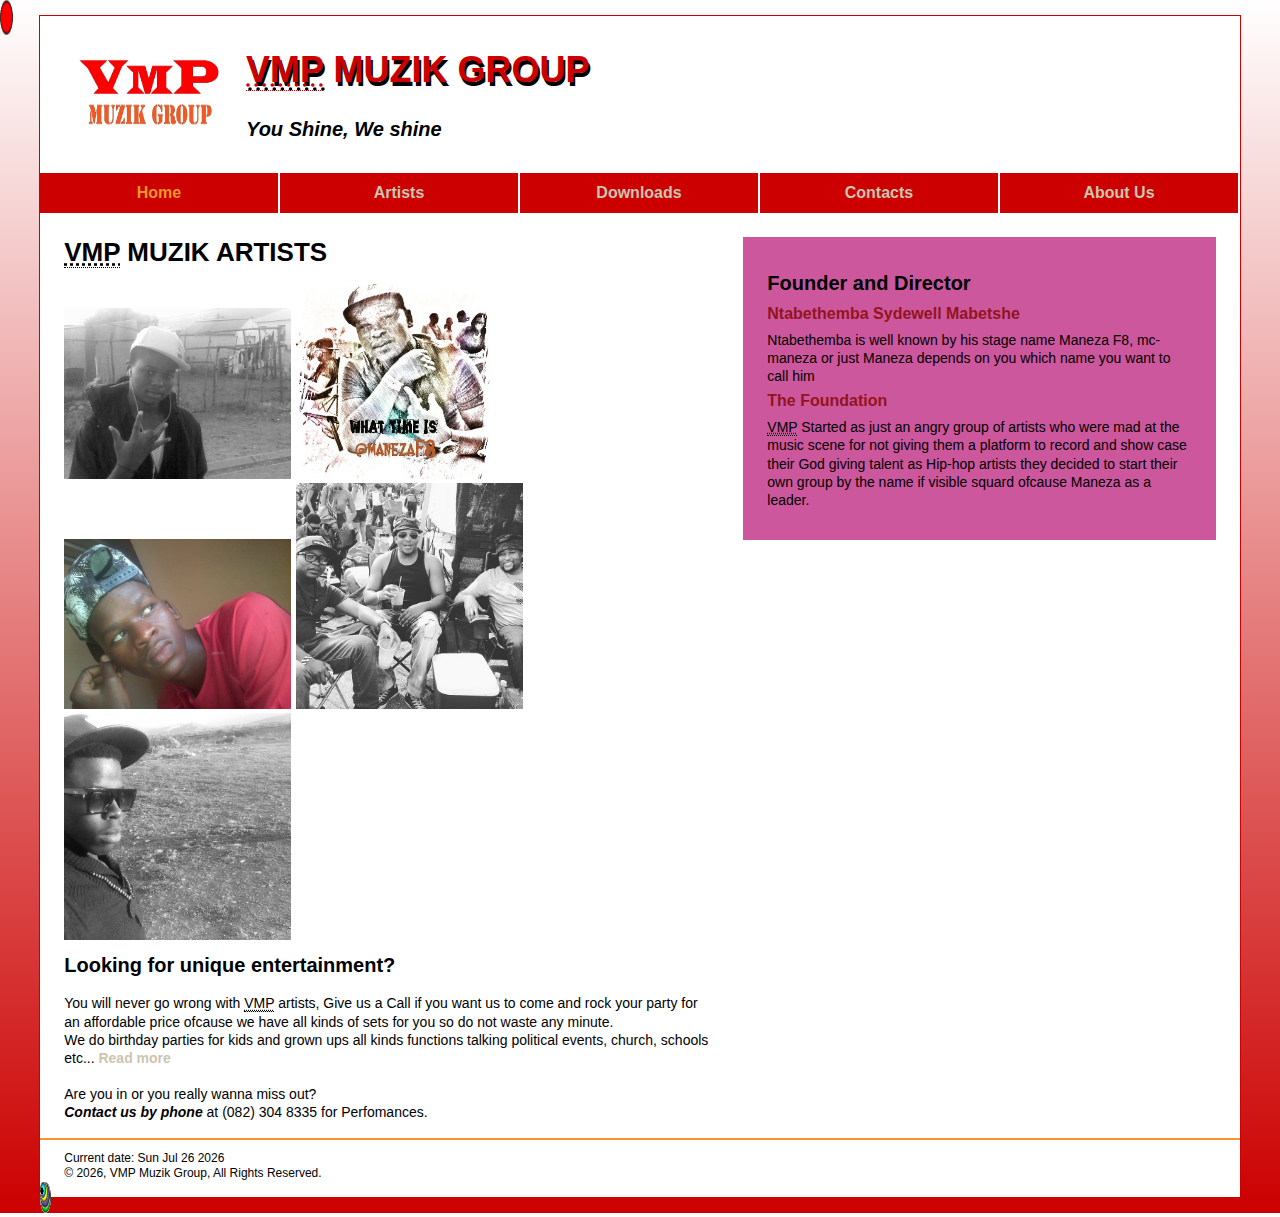
<file: index.html>
<!doctype html>

<html lang="en">
<head>
	<title>VMP muzik group official website | All you need to know about VMP and their artists</title>
	<meta charset="utf-8">
	<link rel="shortcut icon" href="images/favicon.ico">
	<link rel="stylesheet" href="styles/normalize.css">
    <link rel="stylesheet" href="styles/main.css">
    <link rel="stylesheet" href="styles/slicknav.css">
    <link rel="stylesheet"    href="styles/slide.css">
    <link rel="stylesheet"    href="styles/animation.css">

  <!--<script src="https://code.jquery.com/jquery-2.1.3.min.js"></script>  -->
      <script src="js/jquery-3.0.0.min.js"></script>
      <!--the link for the JQuery UI-->
    <script src="js/jquery-ui-1.11.4/jquery-ui.min.js"></script>
    <!--The CDN link to jQuery -->
    <script   src="https://code.jquery.com/jquery-3.0.0.min.js"   integrity="sha256-JmvOoLtYsmqlsWxa7mDSLMwa6dZ9rrIdtrrVYRnDRH0="   crossorigin="anonymous"></script>
    <script src="js/jquery.slicknav.min.js"></script>
    <script src="js/slideshow.js"></script>

  <script type="text/javascript">
    $(document).ready(function(){
		$('#nav_menu').slicknav({prependTo:"#mobile_menu"});
    });
    </script>


       <!-- The back to Top Script-->

     <script type='text/javascript'>
       $(document).ready(function(){
      $(window).scroll(function(){
        if ($(this).scrollTop() > 100) {
            $('#scroll').fadeIn();
        } else {
            $('#scroll').fadeOut();
        }
    });
    $('#scroll').click(function(){
        $("html, body").animate({ scrollTop: 0 }, 600);
        return false;
    });
});
</script>


</head>

<body>

 <a href="javascript:void(0);" id="scroll" title="Scroll to Top" style="display: none;">Top<span></span></a>


	<header>
		<a href="index.html"><img src="images/vmplogo.jpg" alt="VMP Muzik Logo" width="180" height="100"></a>

    <h2><abbr title="Visible Music Productions">VMP</abbr> MUZIK GROUP</h2>
		<h3>You Shine, We shine</h3>
    </header>

     <nav id="mobile_menu">

      </nav>
    <nav id="nav_menu">
    	<ul>
    		<li><a class="current" href="index.html">Home</a></li>
    		<li><a href="#">Artists</a>
            	<ul>
                	<li><a href="manezaf8.html">Maneza F8</a></li>
                    <li><a href="drastic.html">Drastic Measure</a></li>
                    <li><a href="#">Legend Ramzy</a></li>
                    <li><a href="sampson.html">Crews</a>
                    	<ul>
                        	<li><a href="#">Massive-Link</a></li>
                    		<li><a href="#">YML Crew</a></li>
                        </ul>
                    </li>
                    <li><a href="march.html">2Mellie</a></li>
                    <li><a href="april.html">Sira-man</a></li>
                </ul>
            </li>
             <li><a href="tickets.html">Downloads</a>
             	 <ul>
                        	<li><a href="muzik.html">Music</a></li>
                    		<li><a href="videos.html">Videos</a></li>
                    		<li><a href="images.html">Images</a></li>
                 </ul>
             </li>
    		<li><a href="members.html">Contacts </a></li>
    		<li class="lastitem"><a href="aboutus.html">About Us</a></li>
    	</ul>
    </nav>

        <aside>
          <h2>Founder and Director</h2>
          <h3>Ntabethemba Sydewell Mabetshe</h3>
          <p>Ntabethemba is well known by his stage name Maneza F8, mc-maneza or just Maneza depends on you which name you want to call him
          	     </p>

          <h3> The Foundation</h3>
          <p><abbr title="Visible Music Productions">VMP</abbr> Started as just an angry group of artists who were mad at the music scene for not giving them a platform to record and show case their
          	God giving talent as Hip-hop artists they decided to start their own group by the name if visible squard ofcause Maneza as a leader.</p>
        </aside>
        <section>
          <h1> <abbr title="Visible Music Productions">VMP</abbr> MUZIK ARTISTS</h1>

         <div id="slides">
                <img src="images/artists/IMG-20160610-WA006.jpg" alt="2Mellie">
                <img src="images/maneza.jpg" style="width: 30%; height: 30%;" alt="Maneza F8 Mr. VMP">
                <img src="images/drastic.jpg" alt="Drastyic bhut Plastic">
                <img src="images/potsoyi.jpg" alt="At the Potsoyi ">
                <img src="images/sira_man.jpg" alt="Sira-Man is back so VMP iphelele">
            </div>

          <h2>Looking for unique entertainment?</h2>
          <p>You will never go wrong with <abbr title="Visible Music Productions">VMP</abbr> artists, Give us a Call if you want us to come
          	and rock your party for an affordable price ofcause we have all kinds of sets for you
          	so do not waste any minute.</p>
          <p>We do birthday parties for kids and grown ups all kinds functions talking political events,
          	church, schools etc... <a href="aboutus.html" style="color: black;">Read more</a></p> <br />
          <p>Are you in or you really wanna miss out?</p> 

          <p id="contact_us"><em>Contact us by phone</em> at (082) 304 8335 for Perfomances.</p>
        </section>

    <footer>
      <p>
        <script>
          var today = new Date();
          document.write("Current date: ");
          document.write(today.toDateString()
          );
        </script>
      </p>
      <p>
        <script>
            var today = new Date();
            document.write("&copy;&nbsp;");
            document.write(today.getFullYear());
            document.write(", VMP Muzik Group, All Rights Reserved.")
        </script>
      </p>

       <script>
/******************************************

* Cross browser cursor trailer script- By Brian Caputo (bcaputo@icdc.com)

* Visit Dynamic Drive (http://www.dynamicdrive.com/) for full source code

* Modified Dec 30th, 02' by DD. This notice must stay intact for use

******************************************/



A=document.getElementById

B=document.all;

C=document.layers;

T1=new Array("trail1.gif",38,35,"trail2.gif",30,31,"trail3.gif",28,26,"trail4.gif",22,21,"trail5.gif",16,16,"trail6.gif",10,10)



var offsetx=15 //x offset of trail from mouse pointer

var offsety=10 //y offset of trail from mouse pointer



nos=parseInt(T1.length/3)

rate=50

ie5fix1=0;

ie5fix2=0;

rightedge=B? document.body.clientWidth-T1[1] : window.innerWidth-T1[1]-20

bottomedge=B? document.body.scrollTop+document.body.clientHeight-T1[2] : window.pageYOffset+window.innerHeight-T1[2]



for (i=0;i<nos;i++){

createContainer("CUR"+i,i*10,i*10,i*3+1,i*3+2,"","<img src='"+T1[i*3]+"' width="+T1[(i*3+1)]+" height="+T1[(i*3+2)]+" border=0>")

}



function createContainer(N,Xp,Yp,W,H,At,HT,Op,St){

with (document){

write((!A && !B) ? "<layer id='"+N+"' left="+Xp+" top="+Yp+" width="+W+" height="+H : "<div id='"+N+"'"+" style='position:absolute;left:"+Xp+"; top:"+Yp+"; width:"+W+"; height:"+H+"; ");

if(St){

if (C)

write(" style='");

write(St+";' ")

}

else write((A || B)?"'":"");

write((At)? At+">" : ">");

write((HT) ? HT : "");

if (!Op)

closeContainer(N)

}

}



function closeContainer(){

document.write((A || B)?"</div>":"</layer>")

}



function getXpos(N){

if (A)

return parseInt(document.getElementById(N).style.left)

else if (B)

return parseInt(B[N].style.left)

else

return C[N].left

}



function getYpos(N){

if (A)

return parseInt(document.getElementById(N).style.top)

else if (B)

return parseInt(B[N].style.top)

else

return C[N].top

}



function moveContainer(N,DX,DY){

c=(A)? document.getElementById(N).style : (B)? B[N].style : (C)? C[N] : "";

if (!B){

rightedge=window.innerWidth-T1[1]-20

bottomedge=window.pageYOffset+window.innerHeight-T1[2]

}

c.left=Math.min(rightedge, DX+offsetx) + 'px';

c.top=Math.min(bottomedge, DY+offsety) + 'px';

}

function cycle(){

//if (IE5)

if (document.all&&window.print){

ie5fix1=document.body.scrollLeft;

ie5fix2=document.body.scrollTop;

}

for (i=0;i<(nos-1);i++){

moveContainer("CUR"+i,getXpos("CUR"+(i+1)),getYpos("CUR"+(i+1)))

}

}



function newPos(e){

moveContainer("CUR"+(nos-1),(B)?event.clientX+ie5fix1:e.pageX+2,(B)?event.clientY+ie5fix2:e.pageY+2)

}



function getedgesIE(){

rightedge=document.body.clientWidth-T1[1]

bottomedge=document.body.scrollHeight-T1[2]

}



if (B){

window.onload=getedgesIE

window.onresize=getedgesIE

}



if(document.layers)

document.captureEvents(Event.MOUSEMOVE)

document.onmousemove=newPos

setInterval("cycle()",rate)

</script>
</body>
</html>
</file>
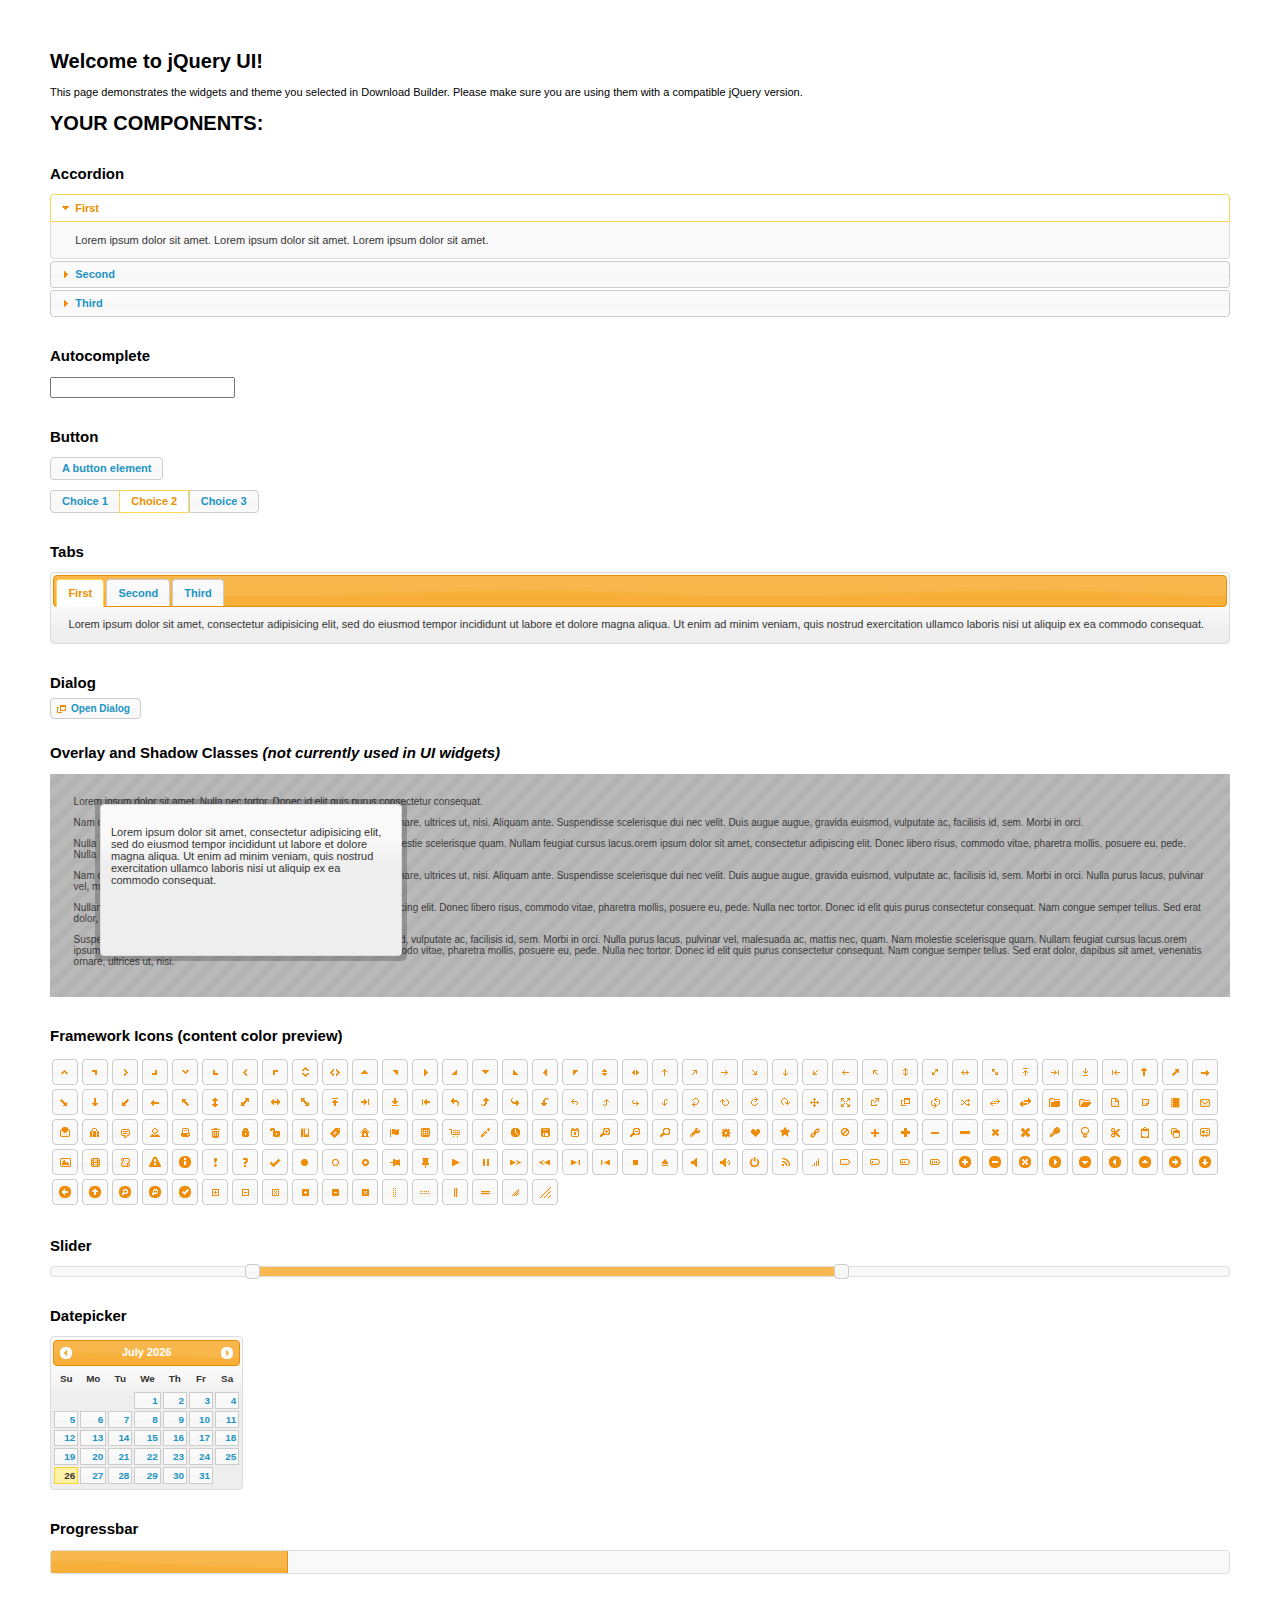
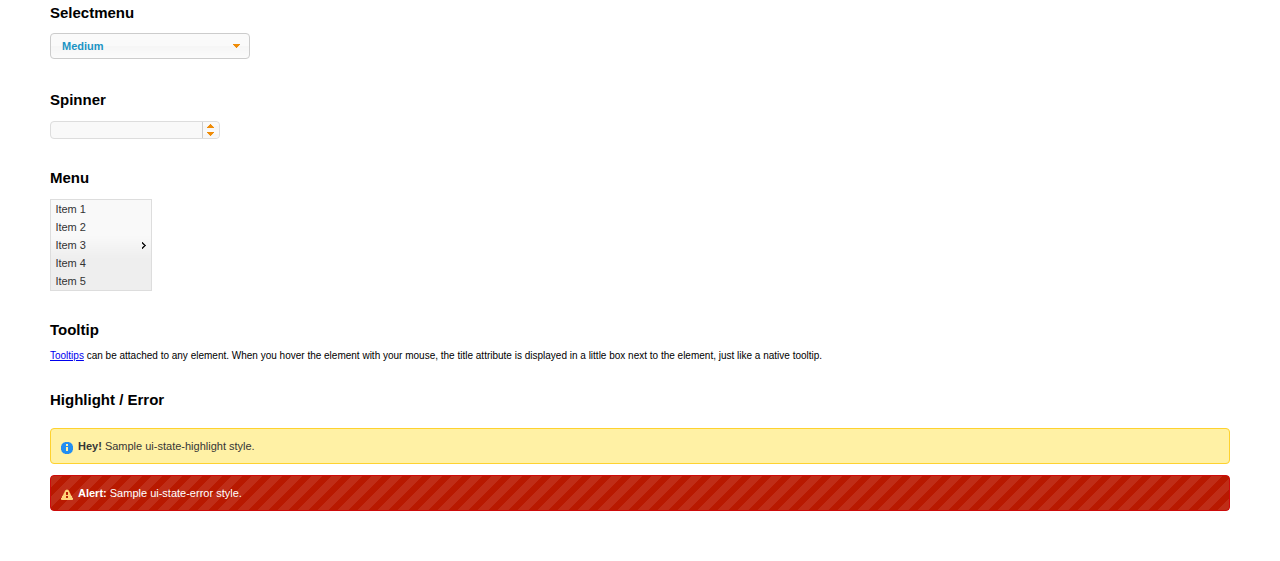
<file: js/jquery-ui-1.11.4/index.html>
<!doctype html>
<html lang="us">
<head>
	<meta charset="utf-8">
	<title>jQuery UI Example Page</title>
	<link href="jquery-ui.css" rel="stylesheet">
	<style>
	body{
		font: 62.5% "Trebuchet MS", sans-serif;
		margin: 50px;
	}
	.demoHeaders {
		margin-top: 2em;
	}
	#dialog-link {
		padding: .4em 1em .4em 20px;
		text-decoration: none;
		position: relative;
	}
	#dialog-link span.ui-icon {
		margin: 0 5px 0 0;
		position: absolute;
		left: .2em;
		top: 50%;
		margin-top: -8px;
	}
	#icons {
		margin: 0;
		padding: 0;
	}
	#icons li {
		margin: 2px;
		position: relative;
		padding: 4px 0;
		cursor: pointer;
		float: left;
		list-style: none;
	}
	#icons span.ui-icon {
		float: left;
		margin: 0 4px;
	}
	.fakewindowcontain .ui-widget-overlay {
		position: absolute;
	}
	select {
		width: 200px;
	}
	</style>
</head>
<body>

<h1>Welcome to jQuery UI!</h1>

<div class="ui-widget">
	<p>This page demonstrates the widgets and theme you selected in Download Builder. Please make sure you are using them with a compatible jQuery version.</p>
</div>

<h1>YOUR COMPONENTS:</h1>


<!-- Accordion -->
<h2 class="demoHeaders">Accordion</h2>
<div id="accordion">
	<h3>First</h3>
	<div>Lorem ipsum dolor sit amet. Lorem ipsum dolor sit amet. Lorem ipsum dolor sit amet.</div>
	<h3>Second</h3>
	<div>Phasellus mattis tincidunt nibh.</div>
	<h3>Third</h3>
	<div>Nam dui erat, auctor a, dignissim quis.</div>
</div>



<!-- Autocomplete -->
<h2 class="demoHeaders">Autocomplete</h2>
<div>
	<input id="autocomplete" title="type &quot;a&quot;">
</div>



<!-- Button -->
<h2 class="demoHeaders">Button</h2>
<button id="button">A button element</button>
<form style="margin-top: 1em;">
	<div id="radioset">
		<input type="radio" id="radio1" name="radio"><label for="radio1">Choice 1</label>
		<input type="radio" id="radio2" name="radio" checked="checked"><label for="radio2">Choice 2</label>
		<input type="radio" id="radio3" name="radio"><label for="radio3">Choice 3</label>
	</div>
</form>



<!-- Tabs -->
<h2 class="demoHeaders">Tabs</h2>
<div id="tabs">
	<ul>
		<li><a href="#tabs-1">First</a></li>
		<li><a href="#tabs-2">Second</a></li>
		<li><a href="#tabs-3">Third</a></li>
	</ul>
	<div id="tabs-1">Lorem ipsum dolor sit amet, consectetur adipisicing elit, sed do eiusmod tempor incididunt ut labore et dolore magna aliqua. Ut enim ad minim veniam, quis nostrud exercitation ullamco laboris nisi ut aliquip ex ea commodo consequat.</div>
	<div id="tabs-2">Phasellus mattis tincidunt nibh. Cras orci urna, blandit id, pretium vel, aliquet ornare, felis. Maecenas scelerisque sem non nisl. Fusce sed lorem in enim dictum bibendum.</div>
	<div id="tabs-3">Nam dui erat, auctor a, dignissim quis, sollicitudin eu, felis. Pellentesque nisi urna, interdum eget, sagittis et, consequat vestibulum, lacus. Mauris porttitor ullamcorper augue.</div>
</div>



<!-- Dialog NOTE: Dialog is not generated by UI in this demo so it can be visually styled in themeroller-->
<h2 class="demoHeaders">Dialog</h2>
<p><a href="#" id="dialog-link" class="ui-state-default ui-corner-all"><span class="ui-icon ui-icon-newwin"></span>Open Dialog</a></p>

<h2 class="demoHeaders">Overlay and Shadow Classes <em>(not currently used in UI widgets)</em></h2>
<div style="position: relative; width: 96%; height: 200px; padding:1% 2%; overflow:hidden;" class="fakewindowcontain">
	<p>Lorem ipsum dolor sit amet,  Nulla nec tortor. Donec id elit quis purus consectetur consequat. </p><p>Nam congue semper tellus. Sed erat dolor, dapibus sit amet, venenatis ornare, ultrices ut, nisi. Aliquam ante. Suspendisse scelerisque dui nec velit. Duis augue augue, gravida euismod, vulputate ac, facilisis id, sem. Morbi in orci. </p><p>Nulla purus lacus, pulvinar vel, malesuada ac, mattis nec, quam. Nam molestie scelerisque quam. Nullam feugiat cursus lacus.orem ipsum dolor sit amet, consectetur adipiscing elit. Donec libero risus, commodo vitae, pharetra mollis, posuere eu, pede. Nulla nec tortor. Donec id elit quis purus consectetur consequat. </p><p>Nam congue semper tellus. Sed erat dolor, dapibus sit amet, venenatis ornare, ultrices ut, nisi. Aliquam ante. Suspendisse scelerisque dui nec velit. Duis augue augue, gravida euismod, vulputate ac, facilisis id, sem. Morbi in orci. Nulla purus lacus, pulvinar vel, malesuada ac, mattis nec, quam. Nam molestie scelerisque quam. </p><p>Nullam feugiat cursus lacus.orem ipsum dolor sit amet, consectetur adipiscing elit. Donec libero risus, commodo vitae, pharetra mollis, posuere eu, pede. Nulla nec tortor. Donec id elit quis purus consectetur consequat. Nam congue semper tellus. Sed erat dolor, dapibus sit amet, venenatis ornare, ultrices ut, nisi. Aliquam ante. </p><p>Suspendisse scelerisque dui nec velit. Duis augue augue, gravida euismod, vulputate ac, facilisis id, sem. Morbi in orci. Nulla purus lacus, pulvinar vel, malesuada ac, mattis nec, quam. Nam molestie scelerisque quam. Nullam feugiat cursus lacus.orem ipsum dolor sit amet, consectetur adipiscing elit. Donec libero risus, commodo vitae, pharetra mollis, posuere eu, pede. Nulla nec tortor. Donec id elit quis purus consectetur consequat. Nam congue semper tellus. Sed erat dolor, dapibus sit amet, venenatis ornare, ultrices ut, nisi. </p>

	<!-- ui-dialog -->
	<div class="ui-overlay"><div class="ui-widget-overlay"></div><div class="ui-widget-shadow ui-corner-all" style="width: 302px; height: 152px; position: absolute; left: 50px; top: 30px;"></div></div>
	<div style="position: absolute; width: 280px; height: 130px;left: 50px; top: 30px; padding: 10px;" class="ui-widget ui-widget-content ui-corner-all">
		<div class="ui-dialog-content ui-widget-content" style="background: none; border: 0;">
			<p>Lorem ipsum dolor sit amet, consectetur adipisicing elit, sed do eiusmod tempor incididunt ut labore et dolore magna aliqua. Ut enim ad minim veniam, quis nostrud exercitation ullamco laboris nisi ut aliquip ex ea commodo consequat.</p>
		</div>
	</div>

</div>

<!-- ui-dialog -->
<div id="dialog" title="Dialog Title">
	<p>Lorem ipsum dolor sit amet, consectetur adipisicing elit, sed do eiusmod tempor incididunt ut labore et dolore magna aliqua. Ut enim ad minim veniam, quis nostrud exercitation ullamco laboris nisi ut aliquip ex ea commodo consequat.</p>
</div>



<h2 class="demoHeaders">Framework Icons (content color preview)</h2>
<ul id="icons" class="ui-widget ui-helper-clearfix">
	<li class="ui-state-default ui-corner-all" title=".ui-icon-carat-1-n"><span class="ui-icon ui-icon-carat-1-n"></span></li>
	<li class="ui-state-default ui-corner-all" title=".ui-icon-carat-1-ne"><span class="ui-icon ui-icon-carat-1-ne"></span></li>
	<li class="ui-state-default ui-corner-all" title=".ui-icon-carat-1-e"><span class="ui-icon ui-icon-carat-1-e"></span></li>
	<li class="ui-state-default ui-corner-all" title=".ui-icon-carat-1-se"><span class="ui-icon ui-icon-carat-1-se"></span></li>
	<li class="ui-state-default ui-corner-all" title=".ui-icon-carat-1-s"><span class="ui-icon ui-icon-carat-1-s"></span></li>
	<li class="ui-state-default ui-corner-all" title=".ui-icon-carat-1-sw"><span class="ui-icon ui-icon-carat-1-sw"></span></li>
	<li class="ui-state-default ui-corner-all" title=".ui-icon-carat-1-w"><span class="ui-icon ui-icon-carat-1-w"></span></li>
	<li class="ui-state-default ui-corner-all" title=".ui-icon-carat-1-nw"><span class="ui-icon ui-icon-carat-1-nw"></span></li>
	<li class="ui-state-default ui-corner-all" title=".ui-icon-carat-2-n-s"><span class="ui-icon ui-icon-carat-2-n-s"></span></li>
	<li class="ui-state-default ui-corner-all" title=".ui-icon-carat-2-e-w"><span class="ui-icon ui-icon-carat-2-e-w"></span></li>
	<li class="ui-state-default ui-corner-all" title=".ui-icon-triangle-1-n"><span class="ui-icon ui-icon-triangle-1-n"></span></li>
	<li class="ui-state-default ui-corner-all" title=".ui-icon-triangle-1-ne"><span class="ui-icon ui-icon-triangle-1-ne"></span></li>
	<li class="ui-state-default ui-corner-all" title=".ui-icon-triangle-1-e"><span class="ui-icon ui-icon-triangle-1-e"></span></li>
	<li class="ui-state-default ui-corner-all" title=".ui-icon-triangle-1-se"><span class="ui-icon ui-icon-triangle-1-se"></span></li>
	<li class="ui-state-default ui-corner-all" title=".ui-icon-triangle-1-s"><span class="ui-icon ui-icon-triangle-1-s"></span></li>
	<li class="ui-state-default ui-corner-all" title=".ui-icon-triangle-1-sw"><span class="ui-icon ui-icon-triangle-1-sw"></span></li>
	<li class="ui-state-default ui-corner-all" title=".ui-icon-triangle-1-w"><span class="ui-icon ui-icon-triangle-1-w"></span></li>
	<li class="ui-state-default ui-corner-all" title=".ui-icon-triangle-1-nw"><span class="ui-icon ui-icon-triangle-1-nw"></span></li>
	<li class="ui-state-default ui-corner-all" title=".ui-icon-triangle-2-n-s"><span class="ui-icon ui-icon-triangle-2-n-s"></span></li>
	<li class="ui-state-default ui-corner-all" title=".ui-icon-triangle-2-e-w"><span class="ui-icon ui-icon-triangle-2-e-w"></span></li>
	<li class="ui-state-default ui-corner-all" title=".ui-icon-arrow-1-n"><span class="ui-icon ui-icon-arrow-1-n"></span></li>
	<li class="ui-state-default ui-corner-all" title=".ui-icon-arrow-1-ne"><span class="ui-icon ui-icon-arrow-1-ne"></span></li>
	<li class="ui-state-default ui-corner-all" title=".ui-icon-arrow-1-e"><span class="ui-icon ui-icon-arrow-1-e"></span></li>
	<li class="ui-state-default ui-corner-all" title=".ui-icon-arrow-1-se"><span class="ui-icon ui-icon-arrow-1-se"></span></li>
	<li class="ui-state-default ui-corner-all" title=".ui-icon-arrow-1-s"><span class="ui-icon ui-icon-arrow-1-s"></span></li>
	<li class="ui-state-default ui-corner-all" title=".ui-icon-arrow-1-sw"><span class="ui-icon ui-icon-arrow-1-sw"></span></li>
	<li class="ui-state-default ui-corner-all" title=".ui-icon-arrow-1-w"><span class="ui-icon ui-icon-arrow-1-w"></span></li>
	<li class="ui-state-default ui-corner-all" title=".ui-icon-arrow-1-nw"><span class="ui-icon ui-icon-arrow-1-nw"></span></li>
	<li class="ui-state-default ui-corner-all" title=".ui-icon-arrow-2-n-s"><span class="ui-icon ui-icon-arrow-2-n-s"></span></li>
	<li class="ui-state-default ui-corner-all" title=".ui-icon-arrow-2-ne-sw"><span class="ui-icon ui-icon-arrow-2-ne-sw"></span></li>
	<li class="ui-state-default ui-corner-all" title=".ui-icon-arrow-2-e-w"><span class="ui-icon ui-icon-arrow-2-e-w"></span></li>
	<li class="ui-state-default ui-corner-all" title=".ui-icon-arrow-2-se-nw"><span class="ui-icon ui-icon-arrow-2-se-nw"></span></li>
	<li class="ui-state-default ui-corner-all" title=".ui-icon-arrowstop-1-n"><span class="ui-icon ui-icon-arrowstop-1-n"></span></li>
	<li class="ui-state-default ui-corner-all" title=".ui-icon-arrowstop-1-e"><span class="ui-icon ui-icon-arrowstop-1-e"></span></li>
	<li class="ui-state-default ui-corner-all" title=".ui-icon-arrowstop-1-s"><span class="ui-icon ui-icon-arrowstop-1-s"></span></li>
	<li class="ui-state-default ui-corner-all" title=".ui-icon-arrowstop-1-w"><span class="ui-icon ui-icon-arrowstop-1-w"></span></li>
	<li class="ui-state-default ui-corner-all" title=".ui-icon-arrowthick-1-n"><span class="ui-icon ui-icon-arrowthick-1-n"></span></li>
	<li class="ui-state-default ui-corner-all" title=".ui-icon-arrowthick-1-ne"><span class="ui-icon ui-icon-arrowthick-1-ne"></span></li>
	<li class="ui-state-default ui-corner-all" title=".ui-icon-arrowthick-1-e"><span class="ui-icon ui-icon-arrowthick-1-e"></span></li>
	<li class="ui-state-default ui-corner-all" title=".ui-icon-arrowthick-1-se"><span class="ui-icon ui-icon-arrowthick-1-se"></span></li>
	<li class="ui-state-default ui-corner-all" title=".ui-icon-arrowthick-1-s"><span class="ui-icon ui-icon-arrowthick-1-s"></span></li>
	<li class="ui-state-default ui-corner-all" title=".ui-icon-arrowthick-1-sw"><span class="ui-icon ui-icon-arrowthick-1-sw"></span></li>
	<li class="ui-state-default ui-corner-all" title=".ui-icon-arrowthick-1-w"><span class="ui-icon ui-icon-arrowthick-1-w"></span></li>
	<li class="ui-state-default ui-corner-all" title=".ui-icon-arrowthick-1-nw"><span class="ui-icon ui-icon-arrowthick-1-nw"></span></li>
	<li class="ui-state-default ui-corner-all" title=".ui-icon-arrowthick-2-n-s"><span class="ui-icon ui-icon-arrowthick-2-n-s"></span></li>
	<li class="ui-state-default ui-corner-all" title=".ui-icon-arrowthick-2-ne-sw"><span class="ui-icon ui-icon-arrowthick-2-ne-sw"></span></li>
	<li class="ui-state-default ui-corner-all" title=".ui-icon-arrowthick-2-e-w"><span class="ui-icon ui-icon-arrowthick-2-e-w"></span></li>
	<li class="ui-state-default ui-corner-all" title=".ui-icon-arrowthick-2-se-nw"><span class="ui-icon ui-icon-arrowthick-2-se-nw"></span></li>
	<li class="ui-state-default ui-corner-all" title=".ui-icon-arrowthickstop-1-n"><span class="ui-icon ui-icon-arrowthickstop-1-n"></span></li>
	<li class="ui-state-default ui-corner-all" title=".ui-icon-arrowthickstop-1-e"><span class="ui-icon ui-icon-arrowthickstop-1-e"></span></li>
	<li class="ui-state-default ui-corner-all" title=".ui-icon-arrowthickstop-1-s"><span class="ui-icon ui-icon-arrowthickstop-1-s"></span></li>
	<li class="ui-state-default ui-corner-all" title=".ui-icon-arrowthickstop-1-w"><span class="ui-icon ui-icon-arrowthickstop-1-w"></span></li>
	<li class="ui-state-default ui-corner-all" title=".ui-icon-arrowreturnthick-1-w"><span class="ui-icon ui-icon-arrowreturnthick-1-w"></span></li>
	<li class="ui-state-default ui-corner-all" title=".ui-icon-arrowreturnthick-1-n"><span class="ui-icon ui-icon-arrowreturnthick-1-n"></span></li>
	<li class="ui-state-default ui-corner-all" title=".ui-icon-arrowreturnthick-1-e"><span class="ui-icon ui-icon-arrowreturnthick-1-e"></span></li>
	<li class="ui-state-default ui-corner-all" title=".ui-icon-arrowreturnthick-1-s"><span class="ui-icon ui-icon-arrowreturnthick-1-s"></span></li>
	<li class="ui-state-default ui-corner-all" title=".ui-icon-arrowreturn-1-w"><span class="ui-icon ui-icon-arrowreturn-1-w"></span></li>
	<li class="ui-state-default ui-corner-all" title=".ui-icon-arrowreturn-1-n"><span class="ui-icon ui-icon-arrowreturn-1-n"></span></li>
	<li class="ui-state-default ui-corner-all" title=".ui-icon-arrowreturn-1-e"><span class="ui-icon ui-icon-arrowreturn-1-e"></span></li>
	<li class="ui-state-default ui-corner-all" title=".ui-icon-arrowreturn-1-s"><span class="ui-icon ui-icon-arrowreturn-1-s"></span></li>
	<li class="ui-state-default ui-corner-all" title=".ui-icon-arrowrefresh-1-w"><span class="ui-icon ui-icon-arrowrefresh-1-w"></span></li>
	<li class="ui-state-default ui-corner-all" title=".ui-icon-arrowrefresh-1-n"><span class="ui-icon ui-icon-arrowrefresh-1-n"></span></li>
	<li class="ui-state-default ui-corner-all" title=".ui-icon-arrowrefresh-1-e"><span class="ui-icon ui-icon-arrowrefresh-1-e"></span></li>
	<li class="ui-state-default ui-corner-all" title=".ui-icon-arrowrefresh-1-s"><span class="ui-icon ui-icon-arrowrefresh-1-s"></span></li>
	<li class="ui-state-default ui-corner-all" title=".ui-icon-arrow-4"><span class="ui-icon ui-icon-arrow-4"></span></li>
	<li class="ui-state-default ui-corner-all" title=".ui-icon-arrow-4-diag"><span class="ui-icon ui-icon-arrow-4-diag"></span></li>
	<li class="ui-state-default ui-corner-all" title=".ui-icon-extlink"><span class="ui-icon ui-icon-extlink"></span></li>
	<li class="ui-state-default ui-corner-all" title=".ui-icon-newwin"><span class="ui-icon ui-icon-newwin"></span></li>
	<li class="ui-state-default ui-corner-all" title=".ui-icon-refresh"><span class="ui-icon ui-icon-refresh"></span></li>
	<li class="ui-state-default ui-corner-all" title=".ui-icon-shuffle"><span class="ui-icon ui-icon-shuffle"></span></li>
	<li class="ui-state-default ui-corner-all" title=".ui-icon-transfer-e-w"><span class="ui-icon ui-icon-transfer-e-w"></span></li>
	<li class="ui-state-default ui-corner-all" title=".ui-icon-transferthick-e-w"><span class="ui-icon ui-icon-transferthick-e-w"></span></li>
	<li class="ui-state-default ui-corner-all" title=".ui-icon-folder-collapsed"><span class="ui-icon ui-icon-folder-collapsed"></span></li>
	<li class="ui-state-default ui-corner-all" title=".ui-icon-folder-open"><span class="ui-icon ui-icon-folder-open"></span></li>
	<li class="ui-state-default ui-corner-all" title=".ui-icon-document"><span class="ui-icon ui-icon-document"></span></li>
	<li class="ui-state-default ui-corner-all" title=".ui-icon-document-b"><span class="ui-icon ui-icon-document-b"></span></li>
	<li class="ui-state-default ui-corner-all" title=".ui-icon-note"><span class="ui-icon ui-icon-note"></span></li>
	<li class="ui-state-default ui-corner-all" title=".ui-icon-mail-closed"><span class="ui-icon ui-icon-mail-closed"></span></li>
	<li class="ui-state-default ui-corner-all" title=".ui-icon-mail-open"><span class="ui-icon ui-icon-mail-open"></span></li>
	<li class="ui-state-default ui-corner-all" title=".ui-icon-suitcase"><span class="ui-icon ui-icon-suitcase"></span></li>
	<li class="ui-state-default ui-corner-all" title=".ui-icon-comment"><span class="ui-icon ui-icon-comment"></span></li>
	<li class="ui-state-default ui-corner-all" title=".ui-icon-person"><span class="ui-icon ui-icon-person"></span></li>
	<li class="ui-state-default ui-corner-all" title=".ui-icon-print"><span class="ui-icon ui-icon-print"></span></li>
	<li class="ui-state-default ui-corner-all" title=".ui-icon-trash"><span class="ui-icon ui-icon-trash"></span></li>
	<li class="ui-state-default ui-corner-all" title=".ui-icon-locked"><span class="ui-icon ui-icon-locked"></span></li>
	<li class="ui-state-default ui-corner-all" title=".ui-icon-unlocked"><span class="ui-icon ui-icon-unlocked"></span></li>
	<li class="ui-state-default ui-corner-all" title=".ui-icon-bookmark"><span class="ui-icon ui-icon-bookmark"></span></li>
	<li class="ui-state-default ui-corner-all" title=".ui-icon-tag"><span class="ui-icon ui-icon-tag"></span></li>
	<li class="ui-state-default ui-corner-all" title=".ui-icon-home"><span class="ui-icon ui-icon-home"></span></li>
	<li class="ui-state-default ui-corner-all" title=".ui-icon-flag"><span class="ui-icon ui-icon-flag"></span></li>
	<li class="ui-state-default ui-corner-all" title=".ui-icon-calculator"><span class="ui-icon ui-icon-calculator"></span></li>
	<li class="ui-state-default ui-corner-all" title=".ui-icon-cart"><span class="ui-icon ui-icon-cart"></span></li>
	<li class="ui-state-default ui-corner-all" title=".ui-icon-pencil"><span class="ui-icon ui-icon-pencil"></span></li>
	<li class="ui-state-default ui-corner-all" title=".ui-icon-clock"><span class="ui-icon ui-icon-clock"></span></li>
	<li class="ui-state-default ui-corner-all" title=".ui-icon-disk"><span class="ui-icon ui-icon-disk"></span></li>
	<li class="ui-state-default ui-corner-all" title=".ui-icon-calendar"><span class="ui-icon ui-icon-calendar"></span></li>
	<li class="ui-state-default ui-corner-all" title=".ui-icon-zoomin"><span class="ui-icon ui-icon-zoomin"></span></li>
	<li class="ui-state-default ui-corner-all" title=".ui-icon-zoomout"><span class="ui-icon ui-icon-zoomout"></span></li>
	<li class="ui-state-default ui-corner-all" title=".ui-icon-search"><span class="ui-icon ui-icon-search"></span></li>
	<li class="ui-state-default ui-corner-all" title=".ui-icon-wrench"><span class="ui-icon ui-icon-wrench"></span></li>
	<li class="ui-state-default ui-corner-all" title=".ui-icon-gear"><span class="ui-icon ui-icon-gear"></span></li>
	<li class="ui-state-default ui-corner-all" title=".ui-icon-heart"><span class="ui-icon ui-icon-heart"></span></li>
	<li class="ui-state-default ui-corner-all" title=".ui-icon-star"><span class="ui-icon ui-icon-star"></span></li>
	<li class="ui-state-default ui-corner-all" title=".ui-icon-link"><span class="ui-icon ui-icon-link"></span></li>
	<li class="ui-state-default ui-corner-all" title=".ui-icon-cancel"><span class="ui-icon ui-icon-cancel"></span></li>
	<li class="ui-state-default ui-corner-all" title=".ui-icon-plus"><span class="ui-icon ui-icon-plus"></span></li>
	<li class="ui-state-default ui-corner-all" title=".ui-icon-plusthick"><span class="ui-icon ui-icon-plusthick"></span></li>
	<li class="ui-state-default ui-corner-all" title=".ui-icon-minus"><span class="ui-icon ui-icon-minus"></span></li>
	<li class="ui-state-default ui-corner-all" title=".ui-icon-minusthick"><span class="ui-icon ui-icon-minusthick"></span></li>
	<li class="ui-state-default ui-corner-all" title=".ui-icon-close"><span class="ui-icon ui-icon-close"></span></li>
	<li class="ui-state-default ui-corner-all" title=".ui-icon-closethick"><span class="ui-icon ui-icon-closethick"></span></li>
	<li class="ui-state-default ui-corner-all" title=".ui-icon-key"><span class="ui-icon ui-icon-key"></span></li>
	<li class="ui-state-default ui-corner-all" title=".ui-icon-lightbulb"><span class="ui-icon ui-icon-lightbulb"></span></li>
	<li class="ui-state-default ui-corner-all" title=".ui-icon-scissors"><span class="ui-icon ui-icon-scissors"></span></li>
	<li class="ui-state-default ui-corner-all" title=".ui-icon-clipboard"><span class="ui-icon ui-icon-clipboard"></span></li>
	<li class="ui-state-default ui-corner-all" title=".ui-icon-copy"><span class="ui-icon ui-icon-copy"></span></li>
	<li class="ui-state-default ui-corner-all" title=".ui-icon-contact"><span class="ui-icon ui-icon-contact"></span></li>
	<li class="ui-state-default ui-corner-all" title=".ui-icon-image"><span class="ui-icon ui-icon-image"></span></li>
	<li class="ui-state-default ui-corner-all" title=".ui-icon-video"><span class="ui-icon ui-icon-video"></span></li>
	<li class="ui-state-default ui-corner-all" title=".ui-icon-script"><span class="ui-icon ui-icon-script"></span></li>
	<li class="ui-state-default ui-corner-all" title=".ui-icon-alert"><span class="ui-icon ui-icon-alert"></span></li>
	<li class="ui-state-default ui-corner-all" title=".ui-icon-info"><span class="ui-icon ui-icon-info"></span></li>
	<li class="ui-state-default ui-corner-all" title=".ui-icon-notice"><span class="ui-icon ui-icon-notice"></span></li>
	<li class="ui-state-default ui-corner-all" title=".ui-icon-help"><span class="ui-icon ui-icon-help"></span></li>
	<li class="ui-state-default ui-corner-all" title=".ui-icon-check"><span class="ui-icon ui-icon-check"></span></li>
	<li class="ui-state-default ui-corner-all" title=".ui-icon-bullet"><span class="ui-icon ui-icon-bullet"></span></li>
	<li class="ui-state-default ui-corner-all" title=".ui-icon-radio-off"><span class="ui-icon ui-icon-radio-off"></span></li>
	<li class="ui-state-default ui-corner-all" title=".ui-icon-radio-on"><span class="ui-icon ui-icon-radio-on"></span></li>
	<li class="ui-state-default ui-corner-all" title=".ui-icon-pin-w"><span class="ui-icon ui-icon-pin-w"></span></li>
	<li class="ui-state-default ui-corner-all" title=".ui-icon-pin-s"><span class="ui-icon ui-icon-pin-s"></span></li>
	<li class="ui-state-default ui-corner-all" title=".ui-icon-play"><span class="ui-icon ui-icon-play"></span></li>
	<li class="ui-state-default ui-corner-all" title=".ui-icon-pause"><span class="ui-icon ui-icon-pause"></span></li>
	<li class="ui-state-default ui-corner-all" title=".ui-icon-seek-next"><span class="ui-icon ui-icon-seek-next"></span></li>
	<li class="ui-state-default ui-corner-all" title=".ui-icon-seek-prev"><span class="ui-icon ui-icon-seek-prev"></span></li>
	<li class="ui-state-default ui-corner-all" title=".ui-icon-seek-end"><span class="ui-icon ui-icon-seek-end"></span></li>
	<li class="ui-state-default ui-corner-all" title=".ui-icon-seek-first"><span class="ui-icon ui-icon-seek-first"></span></li>
	<li class="ui-state-default ui-corner-all" title=".ui-icon-stop"><span class="ui-icon ui-icon-stop"></span></li>
	<li class="ui-state-default ui-corner-all" title=".ui-icon-eject"><span class="ui-icon ui-icon-eject"></span></li>
	<li class="ui-state-default ui-corner-all" title=".ui-icon-volume-off"><span class="ui-icon ui-icon-volume-off"></span></li>
	<li class="ui-state-default ui-corner-all" title=".ui-icon-volume-on"><span class="ui-icon ui-icon-volume-on"></span></li>
	<li class="ui-state-default ui-corner-all" title=".ui-icon-power"><span class="ui-icon ui-icon-power"></span></li>
	<li class="ui-state-default ui-corner-all" title=".ui-icon-signal-diag"><span class="ui-icon ui-icon-signal-diag"></span></li>
	<li class="ui-state-default ui-corner-all" title=".ui-icon-signal"><span class="ui-icon ui-icon-signal"></span></li>
	<li class="ui-state-default ui-corner-all" title=".ui-icon-battery-0"><span class="ui-icon ui-icon-battery-0"></span></li>
	<li class="ui-state-default ui-corner-all" title=".ui-icon-battery-1"><span class="ui-icon ui-icon-battery-1"></span></li>
	<li class="ui-state-default ui-corner-all" title=".ui-icon-battery-2"><span class="ui-icon ui-icon-battery-2"></span></li>
	<li class="ui-state-default ui-corner-all" title=".ui-icon-battery-3"><span class="ui-icon ui-icon-battery-3"></span></li>
	<li class="ui-state-default ui-corner-all" title=".ui-icon-circle-plus"><span class="ui-icon ui-icon-circle-plus"></span></li>
	<li class="ui-state-default ui-corner-all" title=".ui-icon-circle-minus"><span class="ui-icon ui-icon-circle-minus"></span></li>
	<li class="ui-state-default ui-corner-all" title=".ui-icon-circle-close"><span class="ui-icon ui-icon-circle-close"></span></li>
	<li class="ui-state-default ui-corner-all" title=".ui-icon-circle-triangle-e"><span class="ui-icon ui-icon-circle-triangle-e"></span></li>
	<li class="ui-state-default ui-corner-all" title=".ui-icon-circle-triangle-s"><span class="ui-icon ui-icon-circle-triangle-s"></span></li>
	<li class="ui-state-default ui-corner-all" title=".ui-icon-circle-triangle-w"><span class="ui-icon ui-icon-circle-triangle-w"></span></li>
	<li class="ui-state-default ui-corner-all" title=".ui-icon-circle-triangle-n"><span class="ui-icon ui-icon-circle-triangle-n"></span></li>
	<li class="ui-state-default ui-corner-all" title=".ui-icon-circle-arrow-e"><span class="ui-icon ui-icon-circle-arrow-e"></span></li>
	<li class="ui-state-default ui-corner-all" title=".ui-icon-circle-arrow-s"><span class="ui-icon ui-icon-circle-arrow-s"></span></li>
	<li class="ui-state-default ui-corner-all" title=".ui-icon-circle-arrow-w"><span class="ui-icon ui-icon-circle-arrow-w"></span></li>
	<li class="ui-state-default ui-corner-all" title=".ui-icon-circle-arrow-n"><span class="ui-icon ui-icon-circle-arrow-n"></span></li>
	<li class="ui-state-default ui-corner-all" title=".ui-icon-circle-zoomin"><span class="ui-icon ui-icon-circle-zoomin"></span></li>
	<li class="ui-state-default ui-corner-all" title=".ui-icon-circle-zoomout"><span class="ui-icon ui-icon-circle-zoomout"></span></li>
	<li class="ui-state-default ui-corner-all" title=".ui-icon-circle-check"><span class="ui-icon ui-icon-circle-check"></span></li>
	<li class="ui-state-default ui-corner-all" title=".ui-icon-circlesmall-plus"><span class="ui-icon ui-icon-circlesmall-plus"></span></li>
	<li class="ui-state-default ui-corner-all" title=".ui-icon-circlesmall-minus"><span class="ui-icon ui-icon-circlesmall-minus"></span></li>
	<li class="ui-state-default ui-corner-all" title=".ui-icon-circlesmall-close"><span class="ui-icon ui-icon-circlesmall-close"></span></li>
	<li class="ui-state-default ui-corner-all" title=".ui-icon-squaresmall-plus"><span class="ui-icon ui-icon-squaresmall-plus"></span></li>
	<li class="ui-state-default ui-corner-all" title=".ui-icon-squaresmall-minus"><span class="ui-icon ui-icon-squaresmall-minus"></span></li>
	<li class="ui-state-default ui-corner-all" title=".ui-icon-squaresmall-close"><span class="ui-icon ui-icon-squaresmall-close"></span></li>
	<li class="ui-state-default ui-corner-all" title=".ui-icon-grip-dotted-vertical"><span class="ui-icon ui-icon-grip-dotted-vertical"></span></li>
	<li class="ui-state-default ui-corner-all" title=".ui-icon-grip-dotted-horizontal"><span class="ui-icon ui-icon-grip-dotted-horizontal"></span></li>
	<li class="ui-state-default ui-corner-all" title=".ui-icon-grip-solid-vertical"><span class="ui-icon ui-icon-grip-solid-vertical"></span></li>
	<li class="ui-state-default ui-corner-all" title=".ui-icon-grip-solid-horizontal"><span class="ui-icon ui-icon-grip-solid-horizontal"></span></li>
	<li class="ui-state-default ui-corner-all" title=".ui-icon-gripsmall-diagonal-se"><span class="ui-icon ui-icon-gripsmall-diagonal-se"></span></li>
	<li class="ui-state-default ui-corner-all" title=".ui-icon-grip-diagonal-se"><span class="ui-icon ui-icon-grip-diagonal-se"></span></li>
</ul>


<!-- Slider -->
<h2 class="demoHeaders">Slider</h2>
<div id="slider"></div>



<!-- Datepicker -->
<h2 class="demoHeaders">Datepicker</h2>
<div id="datepicker"></div>



<!-- Progressbar -->
<h2 class="demoHeaders">Progressbar</h2>
<div id="progressbar"></div>



<!-- Progressbar -->
<h2 class="demoHeaders">Selectmenu</h2>
<select id="selectmenu">
	<option>Slower</option>
	<option>Slow</option>
	<option selected="selected">Medium</option>
	<option>Fast</option>
	<option>Faster</option>
</select>



<!-- Spinner -->
<h2 class="demoHeaders">Spinner</h2>
<input id="spinner">



<!-- Menu -->
<h2 class="demoHeaders">Menu</h2>
<ul style="width:100px;" id="menu">
	<li>Item 1</li>
	<li>Item 2</li>
	<li>Item 3
		<ul>
			<li>Item 3-1</li>
			<li>Item 3-2</li>
			<li>Item 3-3</li>
			<li>Item 3-4</li>
			<li>Item 3-5</li>
		</ul>
	</li>
	<li>Item 4</li>
	<li>Item 5</li>
</ul>



<!-- Tooltip -->
<h2 class="demoHeaders">Tooltip</h2>
<p id="tooltip">
	<a href="#" title="That&apos;s what this widget is">Tooltips</a> can be attached to any element. When you hover
the element with your mouse, the title attribute is displayed in a little box next to the element, just like a native tooltip.
</p>


<!-- Highlight / Error -->
<h2 class="demoHeaders">Highlight / Error</h2>
<div class="ui-widget">
	<div class="ui-state-highlight ui-corner-all" style="margin-top: 20px; padding: 0 .7em;">
		<p><span class="ui-icon ui-icon-info" style="float: left; margin-right: .3em;"></span>
		<strong>Hey!</strong> Sample ui-state-highlight style.</p>
	</div>
</div>
<br>
<div class="ui-widget">
	<div class="ui-state-error ui-corner-all" style="padding: 0 .7em;">
		<p><span class="ui-icon ui-icon-alert" style="float: left; margin-right: .3em;"></span>
		<strong>Alert:</strong> Sample ui-state-error style.</p>
	</div>
</div>

<script src="external/jquery/jquery.js"></script>
<script src="jquery-ui.js"></script>
<script>

$( "#accordion" ).accordion();



var availableTags = [
	"ActionScript",
	"AppleScript",
	"Asp",
	"BASIC",
	"C",
	"C++",
	"Clojure",
	"COBOL",
	"ColdFusion",
	"Erlang",
	"Fortran",
	"Groovy",
	"Haskell",
	"Java",
	"JavaScript",
	"Lisp",
	"Perl",
	"PHP",
	"Python",
	"Ruby",
	"Scala",
	"Scheme"
];
$( "#autocomplete" ).autocomplete({
	source: availableTags
});



$( "#button" ).button();
$( "#radioset" ).buttonset();



$( "#tabs" ).tabs();



$( "#dialog" ).dialog({
	autoOpen: false,
	width: 400,
	buttons: [
		{
			text: "Ok",
			click: function() {
				$( this ).dialog( "close" );
			}
		},
		{
			text: "Cancel",
			click: function() {
				$( this ).dialog( "close" );
			}
		}
	]
});

// Link to open the dialog
$( "#dialog-link" ).click(function( event ) {
	$( "#dialog" ).dialog( "open" );
	event.preventDefault();
});



$( "#datepicker" ).datepicker({
	inline: true
});



$( "#slider" ).slider({
	range: true,
	values: [ 17, 67 ]
});



$( "#progressbar" ).progressbar({
	value: 20
});



$( "#spinner" ).spinner();



$( "#menu" ).menu();



$( "#tooltip" ).tooltip();



$( "#selectmenu" ).selectmenu();


// Hover states on the static widgets
$( "#dialog-link, #icons li" ).hover(
	function() {
		$( this ).addClass( "ui-state-hover" );
	},
	function() {
		$( this ).removeClass( "ui-state-hover" );
	}
);
</script>
</body>
</html>
</file>
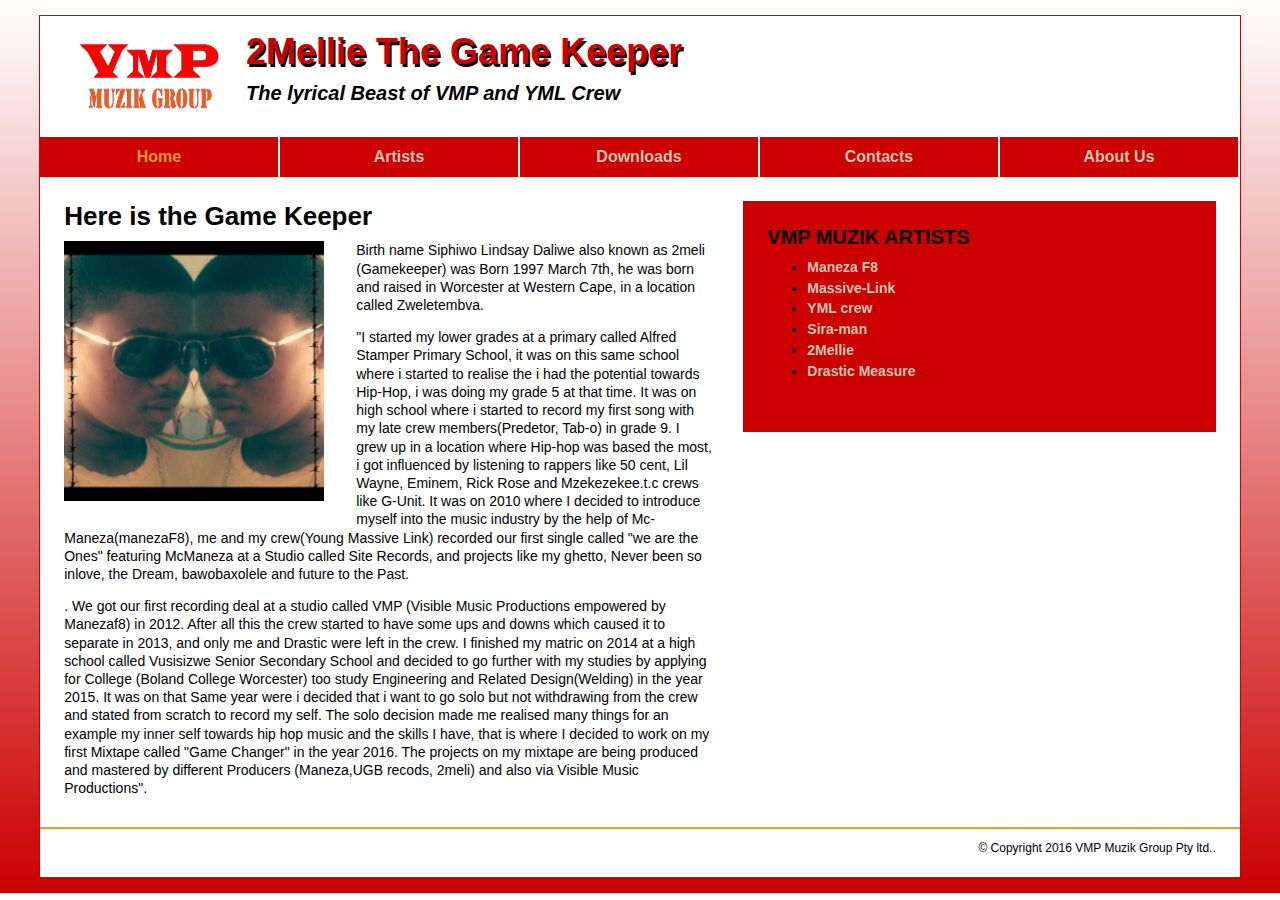
<file: 2meli.html>
<!doctype html>

<html lang="en">
<head>
	<title> 2Mellie the Game keeper  |VMP Artist</title>
	<meta charset="utf-8">
	<link rel="shortcut icon" href="images/favicon.ico">
	<link rel="stylesheet" href="styles/normalize.css">
    <link rel="stylesheet" href="styles/manezaf8.css">
     <link rel="stylesheet" href="styles/slicknav.css">
   
    <script src="https://code.jquery.com/jquery-2.1.3.min.js"></script>
   
    <script src="js/jquery.slicknav.min.js"></script>
	 <script src="js/jquery-3.0.0.min.js"></script>
	<script type="text/javascript">
    $(document).ready(function(){
		$('#nav_menu').slicknav({prependTo:"#mobile_menu"});
    });
    </script>
 
</head>
	
<body>
	<header>

      	<a href="index.html"><img src="images/vmplogo.jpg" alt="VMP Muzik Logo" width="180" height="100"></a>
	     <h2>2Mellie The Game Keeper </h2>
		<h3>The lyrical Beast of VMP and YML Crew</h3>
    </header>
     <nav id="mobile_menu">
     	
     </nav>
    <nav id="nav_menu">
    	<ul>
    		<li><a class="current" href="index.html">Home</a></li>
    		<li><a href="#">Artists</a>
            	<ul>
                	<li><a href="manezaf8.html">Maneza F8</a></li>
                    <li><a href="#">Drastic Measure</a></li>
                    <li><a href="#">Legend Ramzy</a></li>
                    <li><a href="sampson.html">Crews</a>
                    	<ul>
                        	<li><a href="#">Massive-Link</a></li>
                    		<li><a href="#">YML Crew</a></li>
                        </ul>
                    </li>    
                    <li><a href="march.html">2Mellie</a></li>
                    <li><a href="april.html">Sira-man</a></li>
                </ul>
            </li>
            <li><a href="tickets.html">Downloads</a>
             	 <ul>
                        	<li><a href="#">Music</a></li>
                    		<li><a href="#">Videos</a></li>
                    		<li><a href="#">Images</a></li>
                 </ul>
             </li>
    		<li><a href="members.html">Contacts </a></li>
    		<li class="lastitem"><a href="aboutus.html">About Us</a></li>         
    	</ul>
    </nav>
    <main>
        <aside>
         <h2>VMP MUZIK ARTISTS</h2>
          <nav>
            <ul>
               <li><a class="artist" href="manezaf8.html">Maneza F8</a>
              <li> <a class="crew" href="massive.html">Massive-Link</a></li>
              <li><a href="artists/yml.html">YML crew</a></li>
              <li><a href="artists/sira.html">Sira-man</a></li>
              <li><a href="artists/2meli.html">2Mellie</a></li>
              <li><a href="drastic.html">Drastic Measure</a></li>
            </ul>
          </nav>
        </aside>
        <article>
          <h1>Here is the Game Keeper </h1>
          <img src="images/2meli.jpg" alt="Drastic" width="260" />
        <p>
        	Birth name Siphiwo Lindsay Daliwe also known as 2meli (Gamekeeper)
        	 was Born 1997 March 7th, he was born and raised in Worcester at Western Cape, 
        	 in a location called Zweletembva.  </p>
        	 
        	 <p>
        	"I started my lower grades at a primary called Alfred Stamper Primary School,
        	 it was on this same school where i started to realise the i had the potential 
        	 towards Hip-Hop, i was doing my grade 5 at that time. It was on high school where i
        	   started to record my first song with my late crew members(Predetor, Tab-o) in grade 9.
        	    I grew up in a location where Hip-hop was based the most, i got influenced by
        	     listening to rappers like 50 cent, Lil Wayne, Eminem, Rick Rose and Mzekezekee.t.c crews 
        	     like G-Unit. It was on 2010 where I decided to introduce myself into the
        	      music industry by the help of Mc-Maneza(manezaF8), me and my crew(Young Massive Link) 
        	      recorded our first single called "we are the Ones" featuring McManeza
        	       at a Studio called Site Records, and projects like my ghetto, 
        	Never been so inlove, the Dream, bawobaxolele and future to the Past.     </p>
        	 
        	 <p>
        	 .     We got our first recording deal at a studio called 
        	 VMP (Visible Music Productions empowered by  Manezaf8) in 2012.
        	  After all this the crew started to have some ups and downs which 
        	  caused it to separate in 2013, and only me and Drastic were left in the crew. 
        	  I finished my matric on 2014 at a high school called Vusisizwe Senior Secondary 
        	  School and decided to go further with my studies by applying for College
        	   (Boland College Worcester) too study Engineering and Related Design(Welding) 
        	   in the year 2015. It was on that Same year were i  decided that i want to go 
        	   solo but not withdrawing from the crew and stated from scratch to record my self. 
        	   The solo decision made me realised many things for an example my inner self towards
        	    hip hop music and the skills I have, that is where I decided to work on my
        	     first Mixtape called "Game Changer" in the year 2016. The projects on
        	      my mixtape are being produced and mastered by different Producers 
        	      (Maneza,UGB recods, 2meli) and also via Visible Music Productions".
        </p>
        
        
        
        </article>
    </main>
    <footer>
      <p>&copy; Copyright 2016 VMP Muzik Group Pty ltd..</p>
    </footer>
</body>
</html>
</file>
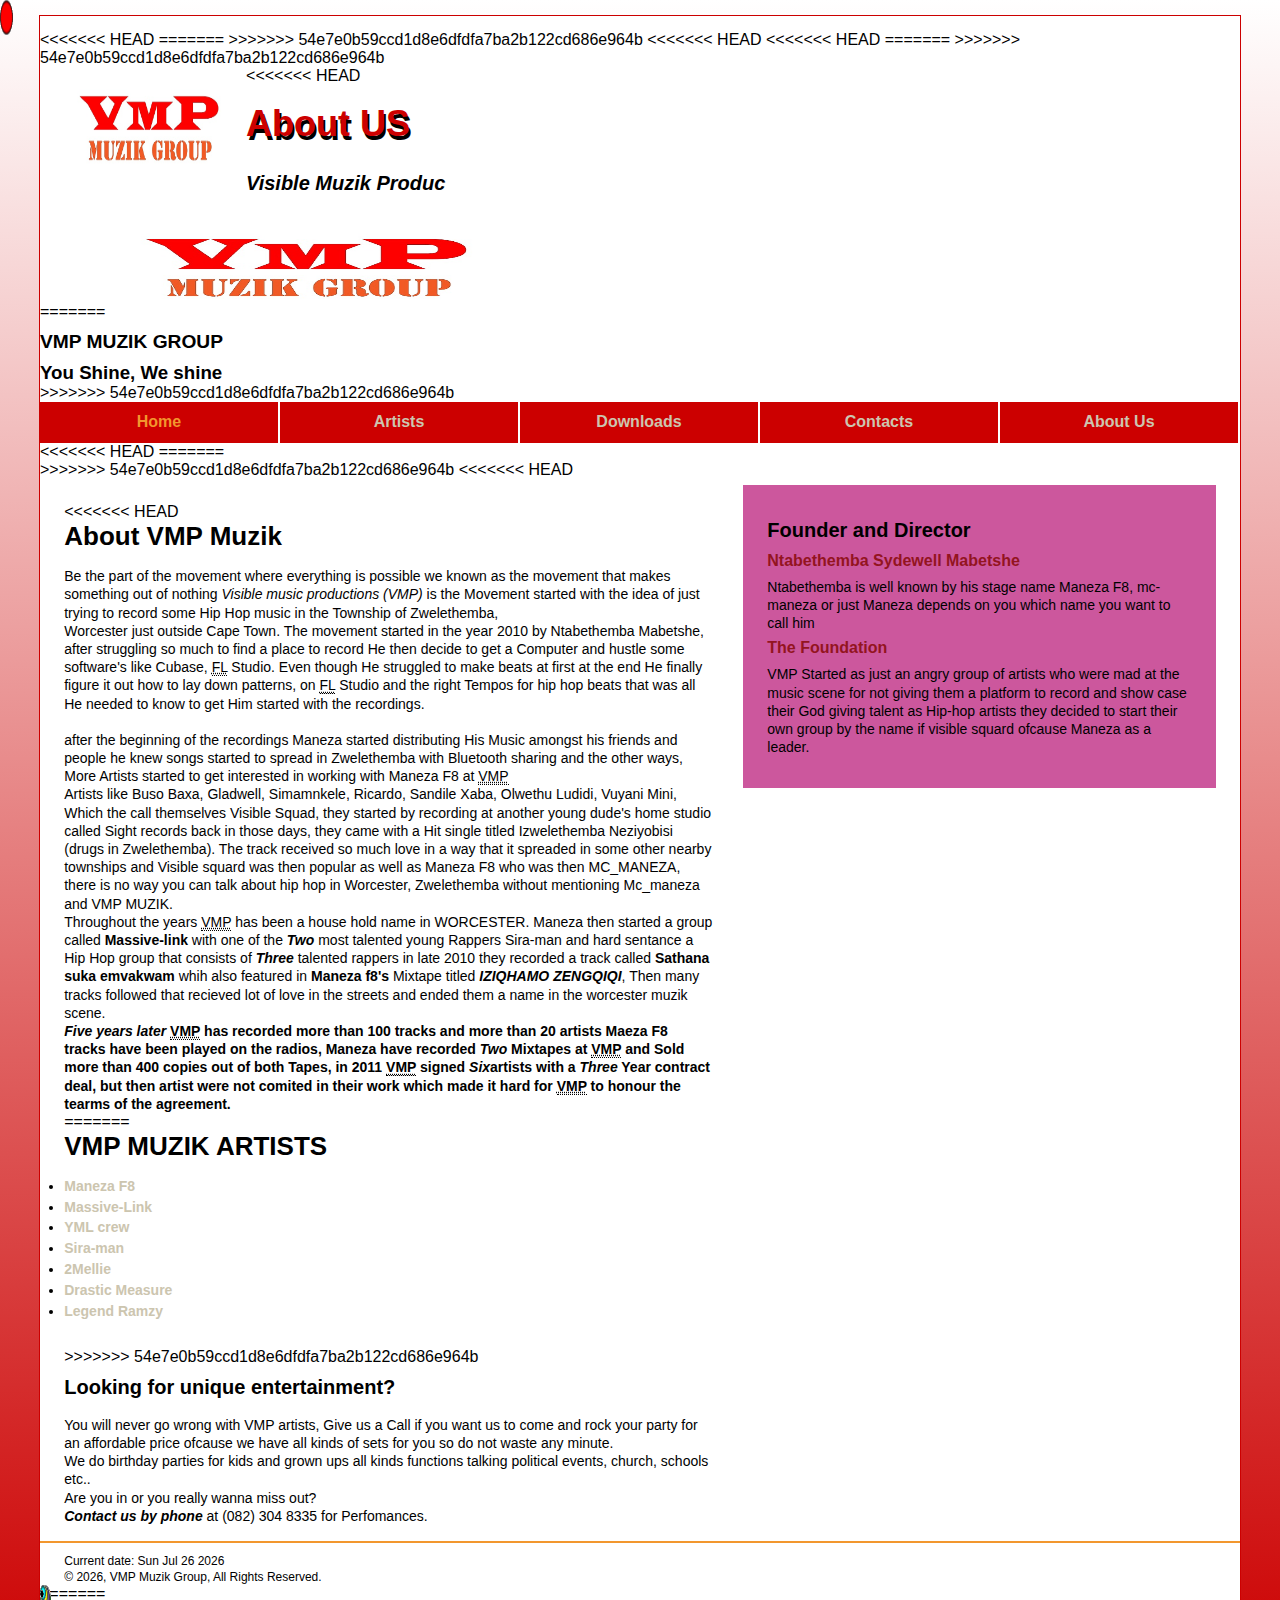
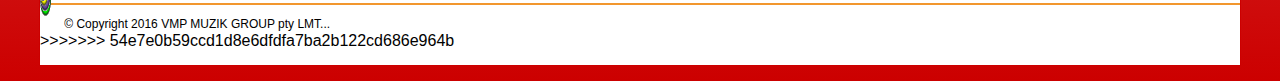
<file: aboutus.html>
<!doctype html>

<html lang="en">
<head>
<<<<<<< HEAD
	<title>VMP Muzik | About Us The official VMP SITE </title>
=======
	<title> | </title>
>>>>>>> 54e7e0b59ccd1d8e6dfdfa7ba2b122cd686e964b
	<meta charset="utf-8">
	<link rel="shortcut icon" href="images/favicon.ico">
	<link rel="stylesheet" href="styles/normalize.css">
    <link rel="stylesheet" href="styles/main.css">
<<<<<<< HEAD
    <link rel="stylesheet" href="styles/slicknav.css">
    <link rel="stylesheet"    href="styles/slide.css">
    <link rel="stylesheet"    href="styles/animation.css">

  <!--<script src="https://code.jquery.com/jquery-2.1.3.min.js"></script>  -->
      <script src="js/jquery-3.0.0.min.js"></script>
      <!--the link for the JQuery UI-->
    <script src="js/jquery-ui-1.11.4/jquery-ui.min.js"></script>
    <!--The CDN link to jQuery -->
    <script   src="https://code.jquery.com/jquery-3.0.0.min.js"   integrity="sha256-JmvOoLtYsmqlsWxa7mDSLMwa6dZ9rrIdtrrVYRnDRH0="   crossorigin="anonymous"></script>
    <script src="js/jquery.slicknav.min.js"></script>
    <script src="js/slideshow.js"></script>

  <script type="text/javascript">
=======
      <link rel="stylesheet" href="styles/slicknav.css">

    <script src="https://code.jquery.com/jquery-2.1.3.min.js"></script>

    <script src="js/jquery.slicknav.min.js"></script>

	<script type="text/javascript">
>>>>>>> 54e7e0b59ccd1d8e6dfdfa7ba2b122cd686e964b
    $(document).ready(function(){
		$('#nav_menu').slicknav({prependTo:"#mobile_menu"});
    });
    </script>
<<<<<<< HEAD


       <!-- The back to Top Script-->

     <script type='text/javascript'>
       $(document).ready(function(){
      $(window).scroll(function(){
        if ($(this).scrollTop() > 100) {
            $('#scroll').fadeIn();
        } else {
            $('#scroll').fadeOut();
        }
    });
    $('#scroll').click(function(){
        $("html, body").animate({ scrollTop: 0 }, 600);
        return false;
    });
});
</script>

=======
>>>>>>> 54e7e0b59ccd1d8e6dfdfa7ba2b122cd686e964b
</head>

<body>
	<header>
<<<<<<< HEAD
  	<a href="index.html"><img src="images/vmplogo.jpg" alt="VMP Muzik Logo" width="180" height="100"></a>
		<h2>About US</h2>
		<h3>Visible Muzik Produc</h3>
    </header>

 <a href="javascript:void(0);" id="scroll" title="Scroll to Top" style="display: none;">Top<span></span></a>
 
=======
		<img src="images/vmplogo.jpg" alt="vmp logo.jpg" width="130px" height="90px" >
		<h2>VMP MUZIK GROUP</h2>
		<h3>You Shine, We shine</h3>
    </header>

>>>>>>> 54e7e0b59ccd1d8e6dfdfa7ba2b122cd686e964b
     <nav id="mobile_menu">

     </nav>
    <nav id="nav_menu">
    	<ul>
    		<li><a class="current" href="index.html">Home</a></li>
    		<li><a href="#">Artists</a>
            	<ul>
                	<li><a href="manezaf8.html">Maneza F8</a></li>
                    <li><a href="drastic.html">Drastic Measure</a></li>
                    <li><a href="#">Legend Ramzy</a></li>
                    <li><a href="#">Crews</a>
                    	<ul>
                        	<li><a href="#">Massive-Link</a></li>
                    		<li><a href="#">YML Crew</a></li>
                        </ul>
                    </li>
                    <li><a href="2meli.html">2Mellie</a></li>
                    <li><a href="april.html">Sira-man</a></li>
                </ul>
            </li>
             <li><a href="tickets.html">Downloads</a>
             	 <ul>
                        	<li><a href="#">Music</a></li>
                    		<li><a href="#">Videos</a></li>
                    		<li><a href="#">Images</a></li>
                 </ul>
             </li>
    		<li><a href="members.html">Contacts </a></li>
    		<li class="lastitem"><a href="aboutus.html">About Us</a></li>
    	</ul>
    </nav>
<<<<<<< HEAD
   
=======
    <main>
>>>>>>> 54e7e0b59ccd1d8e6dfdfa7ba2b122cd686e964b
        <aside>
          <h2>Founder and Director</h2>
          <h3>Ntabethemba Sydewell Mabetshe</h3>
          <p>Ntabethemba is well known by his stage name Maneza F8, mc-maneza or just Maneza depends on you which name you want to call him
          	     </p>

          <h3> The Foundation</h3>
          <p>VMP Started as just an angry group of artists who were mad at the music scene for not giving them a platform to record and show case their
          	God giving talent as Hip-hop artists they decided to start their own group by the name if visible squard ofcause Maneza as a leader.</p>
        </aside>
        <section>
<<<<<<< HEAD
          <h1>About VMP Muzik</h1>

   <p>Be the part of the movement where everything is possible we
    known as the movement that makes something out of nothing
    <cite>Visible music productions (VMP)</cite> is the Movement started
    with the idea of just trying to record some Hip Hop music in the
    Township of Zwelethemba,<br>
    Worcester just outside Cape Town. The movement started in the
    year 2010 by Ntabethemba Mabetshe, after struggling so much to find
    a place to record He then decide to get a Computer and hustle some
    software's like Cubase, <abbr title="Fruity Loops">FL</abbr>
    Studio. Even though He struggled to make beats at first at the end
    He finally figure it out how to lay down patterns, on <abbr title=
    "Fruity Loops">FL</abbr> Studio and the right Tempos for hip hop
    beats that was all He needed to know to get Him started with the
    recordings.</p> <br />

   <p>after the beginning of the recordings Maneza started
    distributing His Music amongst his friends and people he knew songs
    started to spread in Zwelethemba with Bluetooth sharing and the
    other ways, More Artists started to get interested in working with
    Maneza F8 at <abbr title="Visible Music Productions">VMP</abbr><br>
    Artists like Buso Baxa, Gladwell, Simamnkele, Ricardo, Sandile
    Xaba, Olwethu Ludidi, Vuyani Mini, Which the call themselves
    Visible Squad, they started by recording at another young dude's
    home studio called Sight records back in those days, they came with
    a Hit single titled Izwelethemba Neziyobisi (drugs in Zwelethemba).
    The track received so much love in a way that it spreaded in some
    other nearby townships and Visible squard was then popular as well
    as Maneza F8 who was then MC_MANEZA, there is no way you can talk
    about hip hop in Worcester, Zwelethemba without mentioning
    Mc_maneza and VMP MUZIK.</p>

    <p>Throughout the years <abbr title="visible muzik productions">VMP</abbr>
    has been a house hold name in WORCESTER. Maneza then started a group
    called <strong>Massive-link</strong> with one of the <em>Two</em>
    most talented young Rappers Sira-man and hard sentance a Hip Hop group
    that consists of <em>Three</em> talented rappers in late 2010 they
    recorded a track called <strong>Sathana suka emvakwam</strong>
    whih also featured in <strong>Maneza f8's</strong> Mixtape titled
    <em>IZIQHAMO ZENGQIQI</em>, Then many tracks followed that recieved lot of love
    in the streets and ended them a name in the worcester muzik scene.
    </p>

     <p><strong> <em>Five years later</em> <abbr title="Visible muzik productions">VMP</abbr>
     has recorded more than 100 tracks and more than 20 artists
     Maeza F8 tracks have been played on the radios, Maneza have recorded
     <em>Two</em> Mixtapes at <abbr title="Visible muzik productions">VMP</abbr>
     and Sold more than 400 copies out of both Tapes,
     in 2011 <abbr title="Visible muzik productions">VMP</abbr> signed
     <em>Six</em>artists with a <em>Three</em> Year contract deal,
     but then artist were not comited in their work which made it
     hard for <abbr title="Visible muzik productions">VMP</abbr>
     to honour the tearms of the agreement.

      </strong>
    </p>
=======
          <h1>VMP MUZIK ARTISTS</h1>

            <ul>
               <li><a class="artist" href="manezaf8.html">Maneza F8</a>
              <li> <a class="crew" href="massive.html">Massive-Link</a></li>
              <li><a href="#">YML crew</a></li>
              <li><a href="#">Sira-man</a></li>
              <li><a href="2meli.html">2Mellie</a></li>
              <li><a href="drastic.html">Drastic Measure</a></li>
               <li><a href="#">Legend Ramzy</a></li>
            </ul>
>>>>>>> 54e7e0b59ccd1d8e6dfdfa7ba2b122cd686e964b

          <h2>Looking for unique entertainment?</h2>
          <p>You will never go wrong with VMP artists, Give us a Call if you want us to come
          	and rock your party for an affordable price ofcause we have all kinds of sets for you
          	so do not waste any minute.</p>
          <p>We do birthday parties for kids and grown ups all kinds functions talking political events,
          	church, schools etc..</p>
          <p>Are you in or you really wanna miss out?</p>

          <p id="contact_us"><em>Contact us by phone</em> at (082) 304 8335 for Perfomances.</p>
        </section>
<<<<<<< HEAD
   
    <footer>
     <p>
        <script>
          var today = new Date();
          document.write("Current date: ");
          document.write(today.toDateString()
          );
        </script>
      </p>
      <p>
        <script>
            var today = new Date();
            document.write("&copy;&nbsp;");
            document.write(today.getFullYear());
            document.write(", VMP Muzik Group, All Rights Reserved.")
        </script>
      </p>
    </footer>
    
     <script>



/******************************************

* Cross browser cursor trailer script- By Brian Caputo (bcaputo@icdc.com)

* Visit Dynamic Drive (http://www.dynamicdrive.com/) for full source code

* Modified Dec 30th, 02' by DD. This notice must stay intact for use

******************************************/



A=document.getElementById

B=document.all;

C=document.layers;

T1=new Array("trail1.gif",38,35,"trail2.gif",30,31,"trail3.gif",28,26,"trail4.gif",22,21,"trail5.gif",16,16,"trail6.gif",10,10)



var offsetx=15 //x offset of trail from mouse pointer

var offsety=10 //y offset of trail from mouse pointer



nos=parseInt(T1.length/3)

rate=50

ie5fix1=0;

ie5fix2=0;

rightedge=B? document.body.clientWidth-T1[1] : window.innerWidth-T1[1]-20

bottomedge=B? document.body.scrollTop+document.body.clientHeight-T1[2] : window.pageYOffset+window.innerHeight-T1[2]



for (i=0;i<nos;i++){

createContainer("CUR"+i,i*10,i*10,i*3+1,i*3+2,"","<img src='"+T1[i*3]+"' width="+T1[(i*3+1)]+" height="+T1[(i*3+2)]+" border=0>")

}



function createContainer(N,Xp,Yp,W,H,At,HT,Op,St){

with (document){

write((!A && !B) ? "<layer id='"+N+"' left="+Xp+" top="+Yp+" width="+W+" height="+H : "<div id='"+N+"'"+" style='position:absolute;left:"+Xp+"; top:"+Yp+"; width:"+W+"; height:"+H+"; ");

if(St){

if (C)

write(" style='");

write(St+";' ")

}

else write((A || B)?"'":"");

write((At)? At+">" : ">");

write((HT) ? HT : "");

if (!Op)

closeContainer(N)

}

}



function closeContainer(){

document.write((A || B)?"</div>":"</layer>")

}



function getXpos(N){

if (A)

return parseInt(document.getElementById(N).style.left)

else if (B)

return parseInt(B[N].style.left)

else

return C[N].left

}



function getYpos(N){

if (A)

return parseInt(document.getElementById(N).style.top)

else if (B)

return parseInt(B[N].style.top)

else

return C[N].top

}



function moveContainer(N,DX,DY){

c=(A)? document.getElementById(N).style : (B)? B[N].style : (C)? C[N] : "";

if (!B){

rightedge=window.innerWidth-T1[1]-20

bottomedge=window.pageYOffset+window.innerHeight-T1[2]

}

c.left=Math.min(rightedge, DX+offsetx) + 'px';

c.top=Math.min(bottomedge, DY+offsety) + 'px';

}

function cycle(){

//if (IE5)

if (document.all&&window.print){

ie5fix1=document.body.scrollLeft;

ie5fix2=document.body.scrollTop;

}

for (i=0;i<(nos-1);i++){

moveContainer("CUR"+i,getXpos("CUR"+(i+1)),getYpos("CUR"+(i+1)))

}

}



function newPos(e){

moveContainer("CUR"+(nos-1),(B)?event.clientX+ie5fix1:e.pageX+2,(B)?event.clientY+ie5fix2:e.pageY+2)

}



function getedgesIE(){

rightedge=document.body.clientWidth-T1[1]

bottomedge=document.body.scrollHeight-T1[2]

}



if (B){

window.onload=getedgesIE

window.onresize=getedgesIE

}



if(document.layers)

document.captureEvents(Event.MOUSEMOVE)

document.onmousemove=newPos

setInterval("cycle()",rate)

</script>

    
    
=======
    </main>
    <footer>
      <p>&copy; Copyright 2016 VMP MUZIK GROUP pty LMT...</p>
    </footer>
>>>>>>> 54e7e0b59ccd1d8e6dfdfa7ba2b122cd686e964b
</body>
</html>
</file>
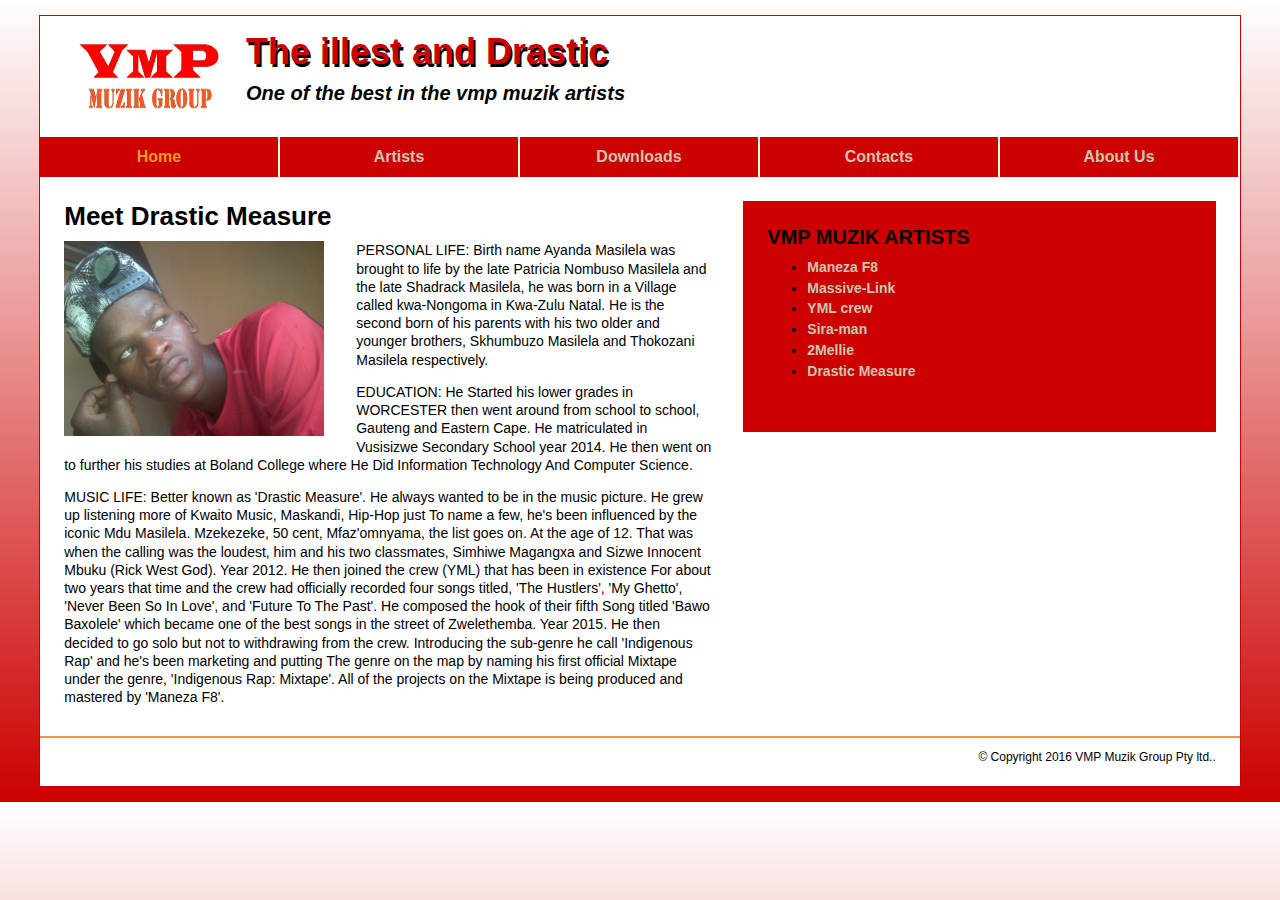
<file: drastic.html>
<!doctype html>

<html lang="en">
<head>
	<title>Drastic Measure  |VMP Artist</title>
	<meta charset="utf-8">
	<link rel="shortcut icon" href="images/favicon.ico">
	<link rel="stylesheet" href="styles/normalize.css">
    <link rel="stylesheet" href="styles/manezaf8.css">
     <link rel="stylesheet" href="styles/slicknav.css">
   
    <script src="https://code.jquery.com/jquery-2.1.3.min.js"></script>
   
    <script src="js/jquery.slicknav.min.js"></script>
	 <script src="js/jquery-3.0.0.min.js"></script>
	<script type="text/javascript">
    $(document).ready(function(){
		$('#nav_menu').slicknav({prependTo:"#mobile_menu"});
    });
    </script>
 
</head>
	
<body>
	<header>

		<a href="index.html"><img src="images/vmplogo.jpg" alt="VMP Muzik Logo" width="180" height="100"></a>
	    <h2>The illest and Drastic</h2>
		<h3>One of the best in the vmp muzik artists</h3>
    </header>
     <nav id="mobile_menu">
     	
     </nav>
    <nav id="nav_menu">
    	<ul>
    		<li><a class="current" href="index.html">Home</a></li>
    		<li><a href="#">Artists</a>
            	<ul>
                	<li><a href="manezaf8.html">Maneza F8</a></li>
                    <li><a href="#">Drastic Measure</a></li>
                    <li><a href="#">Legend Ramzy</a></li>
                    <li><a href="sampson.html">Crews</a>
                    	<ul>
                        	<li><a href="#">Massive-Link</a></li>
                    		<li><a href="#">YML Crew</a></li>
                        </ul>
                    </li>    
                    <li><a href="2meli.html">2Mellie</a></li>
                    <li><a href="#">Sira-man</a></li>
                </ul>
            </li>
            <li><a href="#">Downloads</a>
             	 <ul>
                        	<li><a href="#">Music</a></li>
                    		<li><a href="#">Videos</a></li>
                    		<li><a href="#">Images</a></li>
                 </ul>
             </li>
    		<li><a href="contacts.html">Contacts </a></li>
    		<li class="lastitem"><a href="aboutus.html">About Us</a></li>         
    	</ul>
    </nav>
    <main>
        <aside>
         <h2>VMP MUZIK ARTISTS</h2>
          <nav>
            <ul>
               <li><a class="artist" href="manezaf8.html">Maneza F8</a>
              <li> <a class="crew" href="massive.html">Massive-Link</a></li>
              <li><a href="artists/yml.html">YML crew</a></li>
              <li><a href="artists/sira.html">Sira-man</a></li>
              <li><a href="artists/2meli.html">2Mellie</a></li>
              <li><a href="drastic.html">Drastic Measure</a></li>
            </ul>
          </nav>
        </aside>
        <article>
          <h1>Meet Drastic Measure</h1>
          <img src="images/drastic.jpg" alt="Drastic" width="260" />
        <p>
        	PERSONAL LIFE: Birth name Ayanda Masilela was brought to life by the late 
        	Patricia Nombuso Masilela and the late Shadrack Masilela, he was born in a Village 
        	called kwa-Nongoma in Kwa-Zulu Natal. He is the second born of his parents with his
        	 two older and younger brothers, Skhumbuzo Masilela and Thokozani Masilela respectively. </p>
        	 
        	 <p>
        	 EDUCATION: He Started his lower grades in WORCESTER then went around from school to school, 
        	 Gauteng and Eastern Cape. He matriculated in Vusisizwe Secondary School year 2014. 
        	 He then went on to further his studies at Boland College where He Did Information Technology 
        	 And Computer Science.</p>
        	 
        	 <p>
        	  MUSIC LIFE: Better known as 'Drastic Measure'. He always wanted to be
        	  in the music picture. He grew up listening more of Kwaito Music, Maskandi, Hip-Hop just To name a few, 
        	  he's been influenced by the iconic Mdu Masilela. Mzekezeke, 50 cent, Mfaz'omnyama, the list 
        	  goes on. At the age of 12. That was when the calling was the loudest, him and his two classmates,
        	   Simhiwe Magangxa and Sizwe Innocent Mbuku (Rick West God). Year 2012. He then joined the
        	    crew (YML) that has been in existence For about two years that time and the crew had officially recorded 
        	    four songs titled, 'The Hustlers', 'My Ghetto', 'Never Been So In Love', and 'Future To The Past'. 
        	    He composed the hook of their fifth Song titled 'Bawo Baxolele' which became one of
        	     the best songs in the street of Zwelethemba. Year 2015. He then decided to go solo but 
        	     not to withdrawing from the crew. Introducing the sub-genre he call 'Indigenous Rap' and
        	      he's been marketing and putting The genre on the map by naming his first official Mixtape
        	       under the genre, 'Indigenous Rap: Mixtape'. All of the projects on the Mixtape is being 
        	       produced and mastered by 'Maneza F8'.
        </p>
        
        
        
        </article>
    </main>
    <footer>
      <p>&copy; Copyright 2016 VMP Muzik Group Pty ltd..</p>
    </footer>
</body>
</html>
</file>
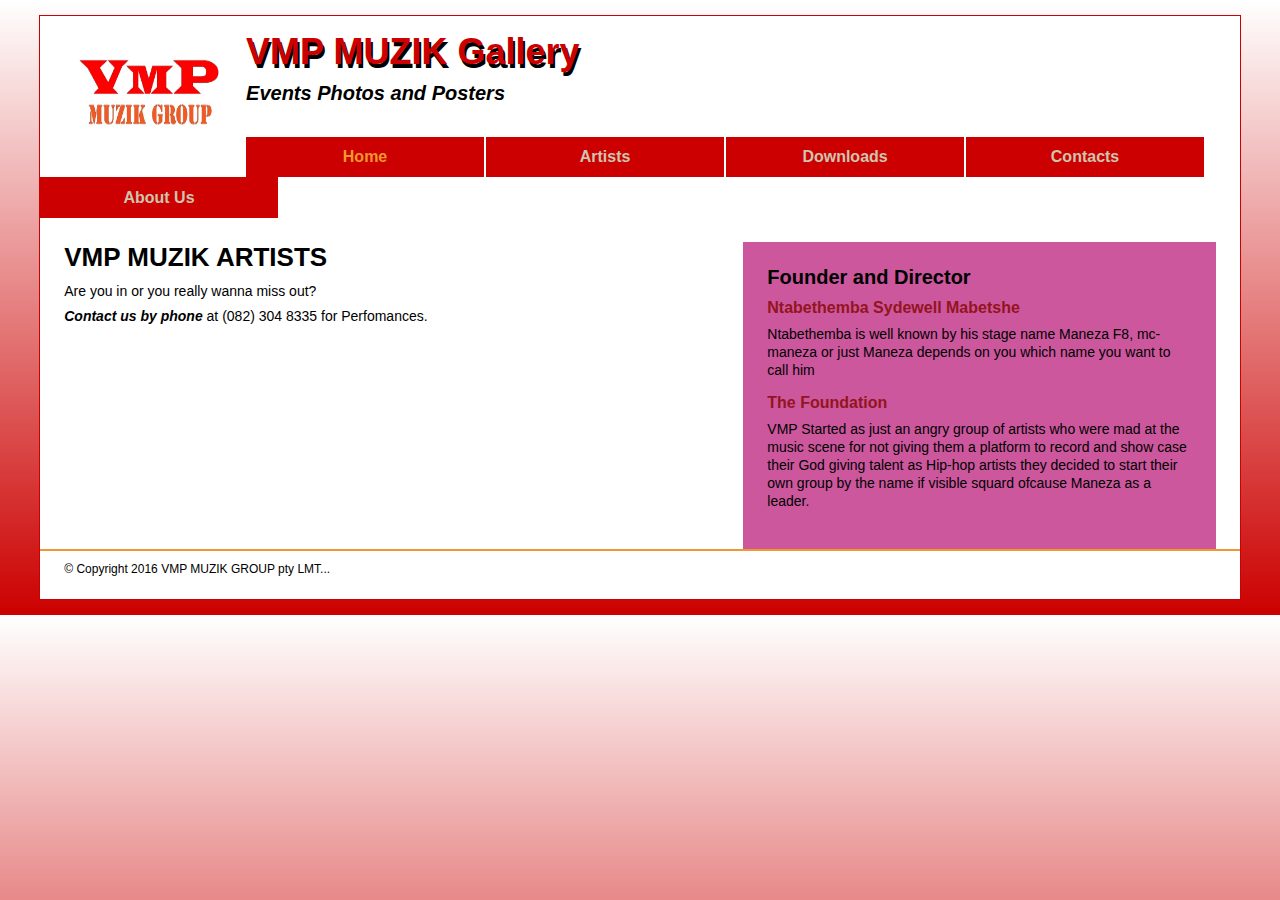
<file: images.html>
<!doctype html>

<html lang="en">
<head>
	<title> Images | VMP Pictures and posters </title>
	<meta charset="utf-8">
	<link rel="shortcut icon" href="images/favicon.ico">
	<link rel="stylesheet" href="styles/normalize.css">
    <link rel="stylesheet" href="styles/main.css">
      <link rel="stylesheet" href="styles/slicknav.css">

    <script src="https://code.jquery.com/jquery-2.1.3.min.js"></script>
     <script src="js/jquery-3.0.0.min.js"></script>
    <script src="js/jquery.slicknav.min.js"></script>

	<script type="text/javascript">
    $(document).ready(function(){
		$('#nav_menu').slicknav({prependTo:"#mobile_menu"});
    });
    </script>
</head>

<body>
	<header>
   	<a href="index.html"><img src="images/vmplogo.jpg" alt="VMP Muzik Logo" width="180" height="100"></a>
	   <h2>VMP MUZIK Gallery</h2>
		<h3>Events Photos and Posters</h3>
    </header>

     <nav id="mobile_menu">

     </nav>
    <nav id="nav_menu">
    	<ul>
    		<li><a class="current" href="index.html">Home</a></li>
    		<li><a href="#">Artists</a>
            	<ul>
                	<li><a href="manezaf8.html">Maneza F8</a></li>
                    <li><a href="drastic.html">Drastic Measure</a></li>
                    <li><a href="#">Legend Ramzy</a></li>
                    <li><a href="#">Crews</a>
                    	<ul>
                        	<li><a href="#">Massive-Link</a></li>
                    		<li><a href="#">YML Crew</a></li>
                        </ul>
                    </li>
                    <li><a href="2meli.html">2Mellie</a></li>
                    <li><a href="april.html">Sira-man</a></li>
                </ul>
            </li>
             <li><a href="tickets.html">Downloads</a>
             	 <ul>
                        	<li><a href="muzik.html">Music</a></li>
                    		<li><a href="videos.html">Videos</a></li>
                    		<li><a href="images.html">Images</a></li>
                 </ul>
             </li>
    		<li><a href="members.html">Contacts </a></li>
    		<li class="lastitem"><a href="aboutus.html">About Us</a></li>
    	</ul>
    </nav>
    <main>
        <aside>
          <h2>Founder and Director</h2>
          <h3>Ntabethemba Sydewell Mabetshe</h3>
          <p>Ntabethemba is well known by his stage name Maneza F8, mc-maneza or just Maneza depends on you which name you want to call him
          	     </p>

          <h3> The Foundation</h3>
          <p>VMP Started as just an angry group of artists who were mad at the music scene for not giving them a platform to record and show case their
          	God giving talent as Hip-hop artists they decided to start their own group by the name if visible squard ofcause Maneza as a leader.</p>
        </aside>
        <section>
          <h1>VMP MUZIK ARTISTS</h1>

           
          <p>Are you in or you really wanna miss out?</p>

          <p id="contact_us"><em>Contact us by phone</em> at (082) 304 8335 for Perfomances.</p>
        </section>
    </main>
    <footer>
      <p>&copy; Copyright 2016 VMP MUZIK GROUP pty LMT...</p>
    </footer>
</body>
</html>
</file>
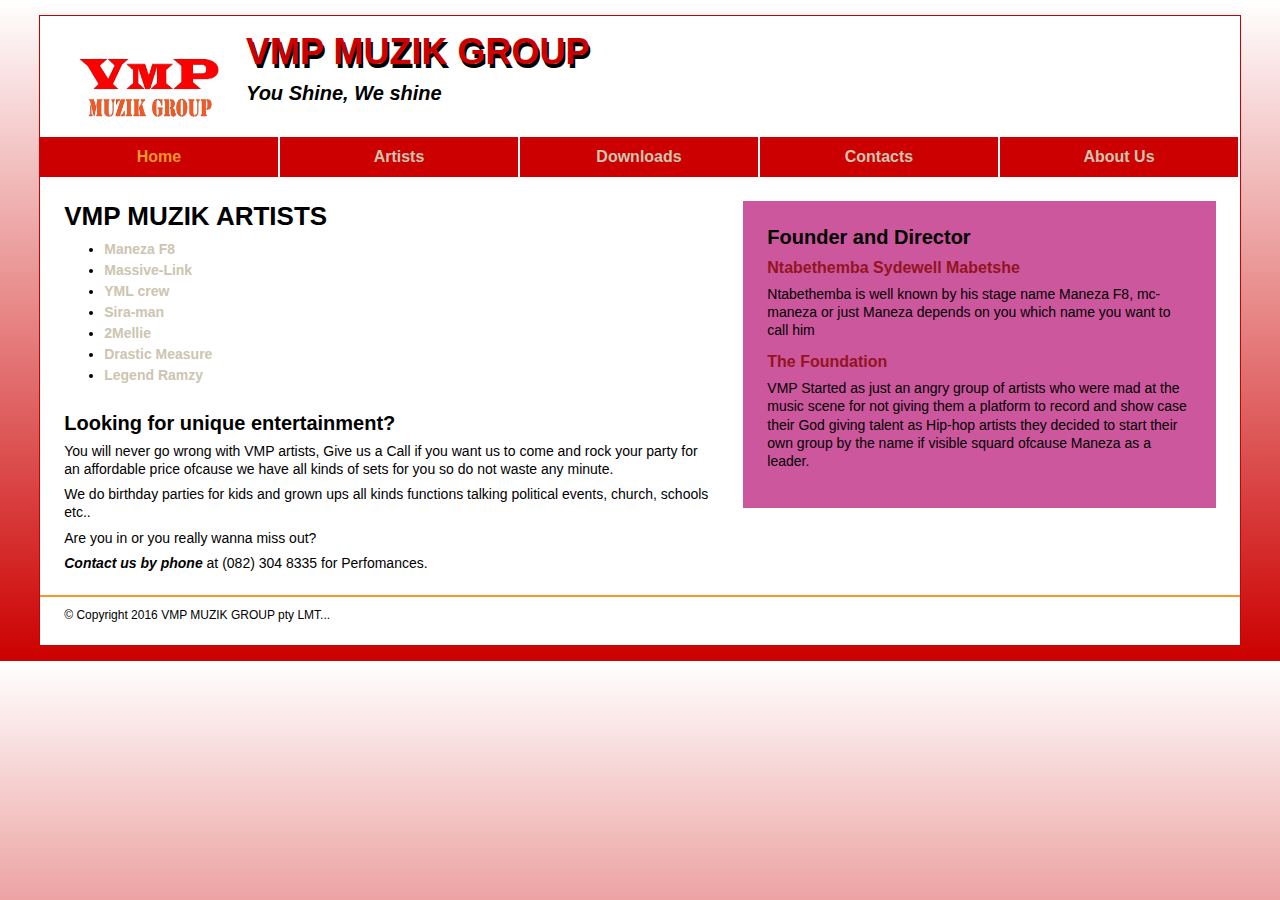
<file: legend.html>
<!doctype html>

<html lang="en">
<head>
	<title> | </title>
	<meta charset="utf-8">
	<link rel="shortcut icon" href="images/favicon.ico">
	<link rel="stylesheet" href="styles/normalize.css">
    <link rel="stylesheet" href="styles/main.css">
      <link rel="stylesheet" href="styles/slicknav.css">

    <script src="https://code.jquery.com/jquery-2.1.3.min.js"></script>

    <script src="js/jquery.slicknav.min.js"></script>

	<script type="text/javascript">
    $(document).ready(function(){
		$('#nav_menu').slicknav({prependTo:"#mobile_menu"});
    });
    </script>
</head>

<body>
	<header>
		<img src="images/vmplogo.jpg" alt="vmp logo.jpg" width="130px" height="90px" >
		<h2>VMP MUZIK GROUP</h2>
		<h3>You Shine, We shine</h3>
    </header>

     <nav id="mobile_menu">

     </nav>
    <nav id="nav_menu">
    	<ul>
    		<li><a class="current" href="index.html">Home</a></li>
    		<li><a href="#">Artists</a>
            	<ul>
                	<li><a href="manezaf8.html">Maneza F8</a></li>
                    <li><a href="drastic.html">Drastic Measure</a></li>
                    <li><a href="#">Legend Ramzy</a></li>
                    <li><a href="#">Crews</a>
                    	<ul>
                        	<li><a href="#">Massive-Link</a></li>
                    		<li><a href="#">YML Crew</a></li>
                        </ul>
                    </li>
                    <li><a href="2meli.html">2Mellie</a></li>
                    <li><a href="april.html">Sira-man</a></li>
                </ul>
            </li>
             <li><a href="tickets.html">Downloads</a>
             	 <ul>
                        	<li><a href="#">Music</a></li>
                    		<li><a href="#">Videos</a></li>
                    		<li><a href="#">Images</a></li>
                 </ul>
             </li>
    		<li><a href="members.html">Contacts </a></li>
    		<li class="lastitem"><a href="aboutus.html">About Us</a></li>
    	</ul>
    </nav>
    <main>
        <aside>
          <h2>Founder and Director</h2>
          <h3>Ntabethemba Sydewell Mabetshe</h3>
          <p>Ntabethemba is well known by his stage name Maneza F8, mc-maneza or just Maneza depends on you which name you want to call him
          	     </p>

          <h3> The Foundation</h3>
          <p>VMP Started as just an angry group of artists who were mad at the music scene for not giving them a platform to record and show case their
          	God giving talent as Hip-hop artists they decided to start their own group by the name if visible squard ofcause Maneza as a leader.</p>
        </aside>
        <section>
          <h1>VMP MUZIK ARTISTS</h1>

            <ul>
               <li><a class="artist" href="manezaf8.html">Maneza F8</a>
              <li> <a class="crew" href="massive.html">Massive-Link</a></li>
              <li><a href="#">YML crew</a></li>
              <li><a href="#">Sira-man</a></li>
              <li><a href="2meli.html">2Mellie</a></li>
              <li><a href="drastic.html">Drastic Measure</a></li>
               <li><a href="#">Legend Ramzy</a></li>
            </ul>

          <h2>Looking for unique entertainment?</h2>
          <p>You will never go wrong with VMP artists, Give us a Call if you want us to come
          	and rock your party for an affordable price ofcause we have all kinds of sets for you
          	so do not waste any minute.</p>
          <p>We do birthday parties for kids and grown ups all kinds functions talking political events,
          	church, schools etc..</p>
          <p>Are you in or you really wanna miss out?</p>

          <p id="contact_us"><em>Contact us by phone</em> at (082) 304 8335 for Perfomances.</p>
        </section>
    </main>
    <footer>
      <p>&copy; Copyright 2016 VMP MUZIK GROUP pty LMT...</p>
    </footer>
</body>
</html>
</file>
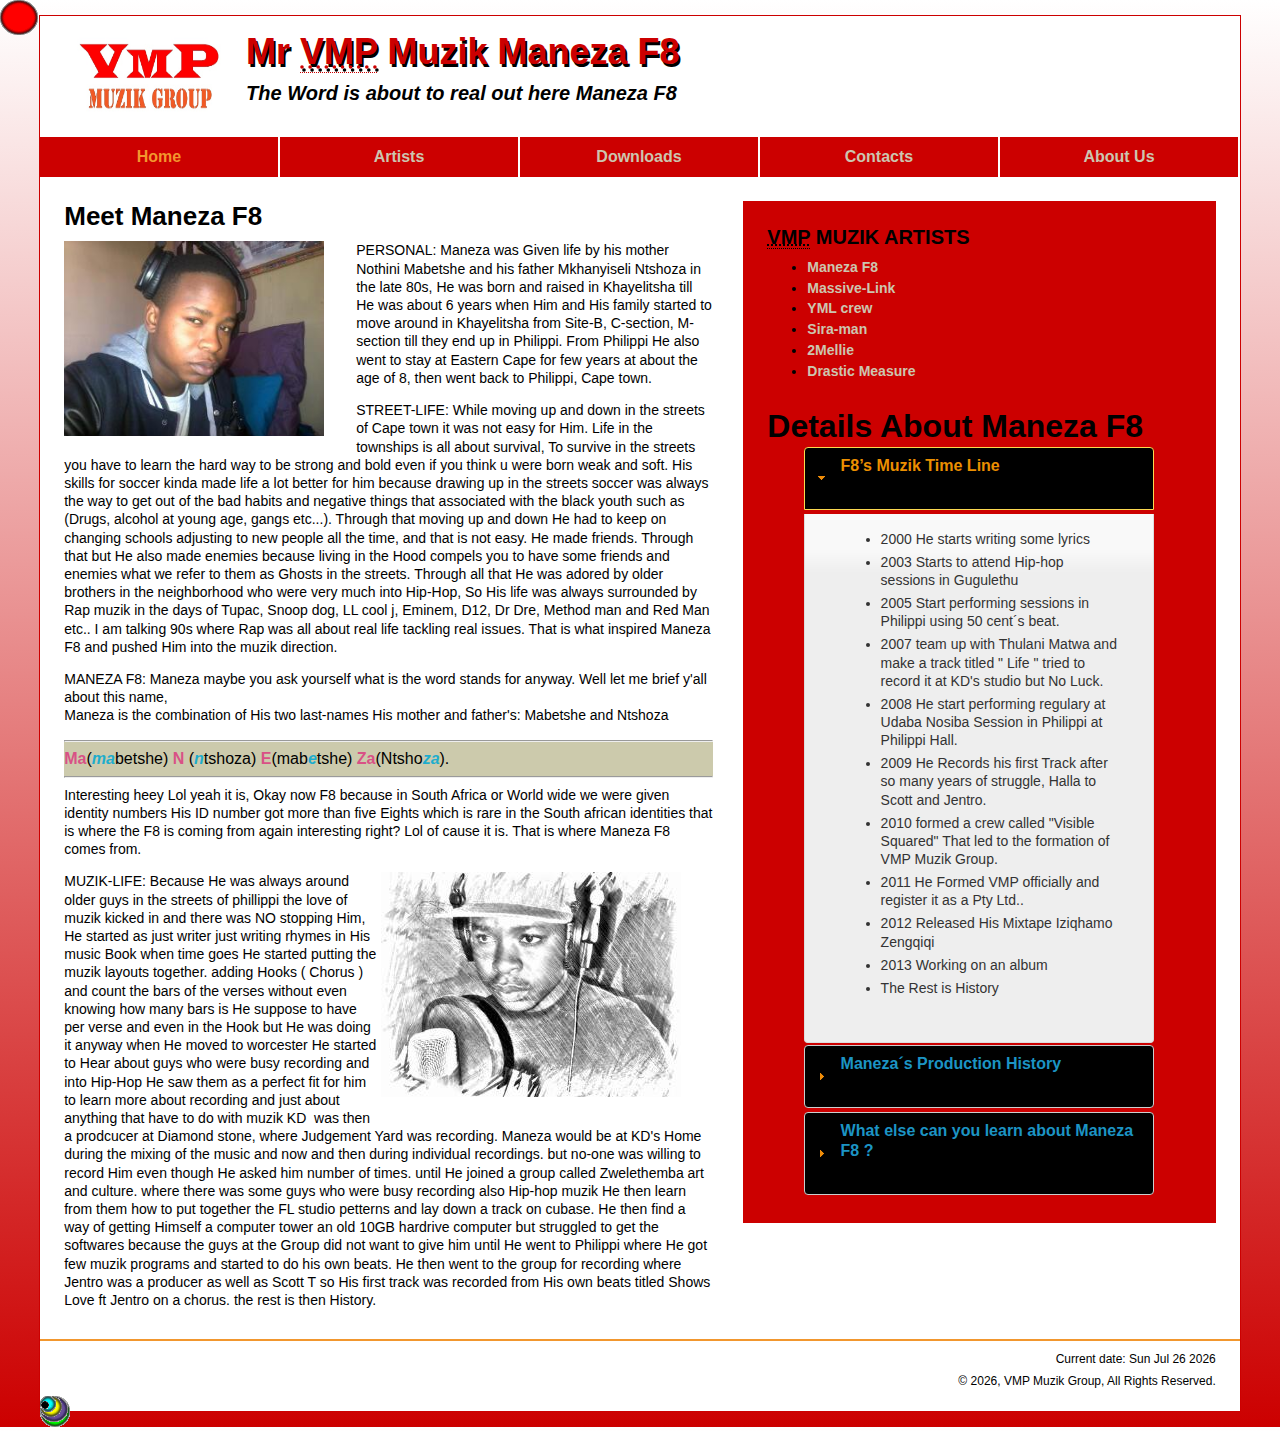
<file: manezaf8.html>
<!doctype html>

<html lang="en">
<head>
	<title>Maneza F8 page  | Mr VMP</title>
	<meta charset="utf-8">
	<link rel="shortcut icon" href="images/favicon.ico">
	<link rel="stylesheet" href="styles/normalize.css">
    <link rel="stylesheet" href="styles/manezaf8.css">
    <link rel="stylesheet" href="styles/slicknav.css">
    <link rel="stylesheet" href="styles/sideflip.css">
    <link rel="stylesheet" href="styles/transitions.css">
    <link rel="stylesheet" href="js/jquery-ui-1.11.4/jquery-ui.min.css">
    <!-- <link rel="stylesheet" href="styles/accordion.css">  -->

    <!--<script src="https://code.jquery.com/jquery-2.1.3.min.js"></script>  -->
      <script src="js/jquery-3.0.0.min.js"></script>
      <!--the link for the JQuery UI-->
    <script src="js/jquery-ui-1.11.4/jquery-ui.min.js"></script>
    <script src="js/jquery.slicknav.min.js"></script>
    <script src="js/slideshow.js"></script>
	<script type="text/javascript">
    $(document).ready(function(){
		$('#nav_menu').slicknav({prependTo:"#mobile_menu"});
    });
    </script>


    <!--    the accordion jQuery code  -->

	<script>
    	$(document).ready(function() {
			$("#accordion").accordion(
				{
					event: "mouseover",
					heightStyle: "content",
					collapsible: true
				});
	    });
	</script>

 

<script type="text/javascript">
    $(document).ready(function(){
		$('#nav_menu').slicknav({prependTo:"#mobile_menu"});
    });
    </script>

       <!-- The back to Top Script-->

       <script type='text/javascript'>
$(document).ready(function(){
    $(window).scroll(function(){
        if ($(this).scrollTop() > 100) {
            $('#scroll').fadeIn();
        } else {
            $('#scroll').fadeOut();
        }
    });
    $('#scroll').click(function(){
        $("html, body").animate({ scrollTop: 0 }, 600);
        return false;
    });
});
</script>

</head>

<body>
	<header>

		<a href="index.html"><img src="images/vmplogo.jpg" alt="VMP Muzik Logo" width="180" height="100"></a>
		<h2>Mr <abbr title="Visible Music Productions">VMP</abbr> Muzik Maneza F8</h2>
		<h3>The Word is about to real out here <em>Maneza <strong>F8</strong></em></h3>
    </header>
     <nav id="mobile_menu">

     </nav>
    <nav id="nav_menu">
    	<ul>
    		<li><a class="current" href="index.html">Home</a></li>
    		<li><a href="#">Artists</a>
            	<ul>
                	<li><a href="manezaf8.html">Maneza F8</a></li>
                    <li><a href="drastic.html">Drastic Measure</a></li>
                    <li><a href="#">Legend Ramzy</a></li>
                    <li><a href="sampson.html">Crews</a>
                    	<ul>
                        	<li><a href="#">Massive-Link</a></li>
                    		<li><a href="#">YML Crew</a></li>
                        </ul>
                    </li>
                    <li><a href="march.html">2Mellie</a></li>
                    <li><a href="april.html">Sira-man</a></li>
                </ul>
            </li>
             <li><a href="tickets.html">Downloads</a>
             	 <ul>
                        	<li><a href="muzik.html">Music</a></li>
                    		<li><a href="videos.html">Videos</a></li>
                    		<li><a href="images.html">Images</a></li>
                 </ul>
             </li>
    		<li><a href="members.html">Contacts </a></li>
    		<li class="lastitem"><a href="aboutus.html">About Us</a></li>
    	</ul>
    </nav>

        <aside>
         <h2><abbr title="Visible Music Productions">VMP</abbr> MUZIK ARTISTS</h2>

            <ul>
              <li><a class="artist" href="manezaf8.html">Maneza F8</a>
              <li> <a class="crew" href="massive.html">Massive-Link</a></li>
              <li><a href="artists/yml.html">YML crew</a></li>
              <li><a href="artists/sira.html">Sira-man</a></li>
              <li><a href="artists/2meli.html">2Mellie</a></li>
              <li><a href="drastic.html">Drastic Measure</a></li>
            </ul>

 <h1>Details About Maneza F8</h1>
        <div id="accordion">
 			<h3>F8&rsquo;s Muzik Time Line</h3>
			<div>
				<ul>
				    <li>2000 He starts writing some lyrics </li>
                    <li>2003 Starts to attend Hip-hop sessions in Gugulethu</li>
                    <li>2005 Start performing sessions in Philippi using 50 cent&acute;s beat.</li>
                    <li>2007 team up with Thulani Matwa and make a track titled &quot; Life &quot;
                      tried to record it at KD's studio but No Luck.</li>
                    <li>2008 He start performing regulary at Udaba Nosiba Session in Philippi
                    at Philippi Hall.</li>
                    <li>2009 He Records his first Track after so many years of struggle,
                    Halla to Scott and Jentro.</li>
                    <li>2010 formed a crew called &quot;Visible Squared&quot;
                      That led to the formation of VMP Muzik Group.</li>
                      <li>2011 He Formed VMP officially and register it as a Pty Ltd..</li>
                      <li>2012 Released His Mixtape Iziqhamo Zengqiqi</li>
                      <li>2013 Working on an album </li>
                      <li>The Rest is History</li>

				</ul>
			</div>
			<h3>Maneza&acute;s Production History</h3>
			<div>
				<p>He started by just making beats trying to get tracks so he
                 can rehease and try to record in 2010. by 2016 He have Produced more done
                 1000 songs and more than 100 artists and sold many beats
                 and mixed master lot of artist's songs also worked with artists from Nigeria,
                 Zambia and Zimbabwe.</p><br />

                 <p> He Learned to make beats using Fl Studio He then Learn Reason,
                  Presonus Studio One and Cubase for recording</p><br />

                  <p> <strong>He can work with the following Softwares</strong></p>

				<ul>
					<li>Fl Studio 12.2</li>
					<li>Reason 5</li>
					<li>Presonus Studio One 3.1</li>
                    <li>Cubase 5</li>
				</ul>
			</div>
			<h3>What else can you learn about Maneza F8 ?</h3>
			<div>
				<p> He is also into Website Development He learned programming in UNISA and divelop this page with the knowladge He got while
                learn coding With inmates in prison facilitated by Brothers for All.

				</p>
			</div>
        </div>

      </aside>
 <article>
          <h1>Meet Maneza F8</h1>

  <img src="images/manezaf8_2.jpg" alt="Mr VMP" width="260" />

              <P>PERSONAL: Maneza was Given life by his mother Nothini Mabetshe and his father
                      	Mkhanyiseli Ntshoza in the late 80s, He was born and raised in Khayelitsha till He
                      	 was about 6 years when Him and His family started to move around in Khayelitsha from
                      	 Site-B, C-section, M-section till they end up in Philippi. From Philippi He also went to
                      	 stay at Eastern Cape for few years at about the age of 8, then went back to Philippi, Cape town.
             </p>

               <P>STREET-LIFE: While moving up and
            	down in the streets of Cape town it was not easy for Him. Life in the
            	townships is all about survival, To survive in the streets you have to learn
            	the hard way to be strong and bold even if you think u were born weak and soft.
            	His skills for soccer kinda made life a lot better for him because drawing up in the
            	 streets soccer was always the way to get out of the bad habits and negative things that associated
            	 with the black youth such as (Drugs, alcohol at young age, gangs etc...). Through that moving up and down He had to
            	  keep on changing schools adjusting to new people all the time, and that is not easy. He made friends. Through that
            	  but He also made enemies because living in the Hood compels you to have some friends and enemies what we refer to them
            	  as Ghosts in the streets.  Through all that He was adored by older brothers in the neighborhood who were
            	  very much into Hip-Hop, So His life was always surrounded by Rap muzik in the days of Tupac, Snoop dog, LL
            	  cool j, Eminem, D12, Dr Dre, Method man and Red Man etc.. I am talking 90s where Rap was all about real life tackling real
            	   issues. That is what inspired Maneza F8 and pushed Him into the muzik direction. </p>

            <P> MANEZA F8: Maneza maybe you ask yourself what is the word stands for anyway.
            	Well let me brief y'all about this name,<br /> Maneza is the combination of His two
                last-names
            	His mother and father's: Mabetshe and Ntshoza  </p>
        <div id="name">
            <hr />
                    <strong>Ma</strong>(<em>Ma</em>betshe) <strong>N</strong>
                    (<em>N</em>tshoza) <strong>E</strong>(mab<em>E</em>tshe)
                     <strong>Za</strong>(Ntsho<em>za</em>).

           <hr />
        </div>
        <p>
            Interesting heey Lol yeah it is, Okay now F8 because in South Africa or World wide
             we were given identity numbers His ID number got more than five Eights which is rare
             in the South african identities that is where the F8 is coming from again interesting right?
             Lol of cause it is.
            That is where Maneza F8 comes from. </p>

            <img src="images/manezaf8.jpg" width="300" height="225" style="float: right" alt="Maneza f8">

            <P>MUZIK-LIFE: Because He was always around older guys in the streets of phillippi the love of muzik kicked in and
            there was NO stopping Him, He started as just writer just writing rhymes
            in His music Book when time goes He started putting the muzik layouts together.
            adding Hooks ( Chorus ) and count the bars of the verses without even knowing how many bars
            is He suppose to have per verse and even in the Hook but He was doing it anyway when He moved to worcester
            He started to Hear about guys who were busy recording and into Hip-Hop He saw them as a perfect fit
            for him to learn more about recording and just about anything that have to do with muzik
            KD&nbsp; was then a prodcucer at Diamond stone, where Judgement Yard was recording.
            Maneza would be at KD's Home during the mixing of the music and now and then during individual
            recordings. but no-one was willing to record Him even though He asked him number of times.
            until He joined a group called Zwelethemba art and culture. where there was some guys who were busy
            recording also Hip-hop muzik He then learn from them how to put together the FL studio petterns and
            lay down a track on cubase.
            He then find a way of getting Himself a computer tower an old 10GB hardrive computer
            but struggled to get the softwares because the guys at the Group did not want to give him until He went to
            Philippi where He got few muzik programs and started to do his own beats.
             He then went to the group for recording where Jentro was a producer
            as well as Scott T so His first track was recorded from His own beats titled Shows Love ft Jentro on a chorus.
            the rest is then History. </p>

</article>

    <footer>
     <p>
        <script>
          var today = new Date();
          document.write("Current date: ");
          document.write(today.toDateString()
          );
        </script>
      </p>
      <p>
        <script>
            var today = new Date();
            document.write("&copy;&nbsp;");
            document.write(today.getFullYear());
            document.write(", VMP Muzik Group, All Rights Reserved.")
        </script>
      </p>
    </footer>
    <a href="javascript:void(0);" id="scroll" title="Scroll to Top" style="display: none;">Top<span></span></a>


    <script>



/******************************************

* Cross browser cursor trailer script- By Brian Caputo (bcaputo@icdc.com)

* Visit Dynamic Drive (http://www.dynamicdrive.com/) for full source code

* Modified Dec 30th, 02' by DD. This notice must stay intact for use

******************************************/



A=document.getElementById

B=document.all;

C=document.layers;

T1=new Array("trail1.gif",38,35,"trail2.gif",30,31,"trail3.gif",28,26,"trail4.gif",22,21,"trail5.gif",16,16,"trail6.gif",10,10)



var offsetx=15 //x offset of trail from mouse pointer

var offsety=10 //y offset of trail from mouse pointer



nos=parseInt(T1.length/3)

rate=50

ie5fix1=0;

ie5fix2=0;

rightedge=B? document.body.clientWidth-T1[1] : window.innerWidth-T1[1]-20

bottomedge=B? document.body.scrollTop+document.body.clientHeight-T1[2] : window.pageYOffset+window.innerHeight-T1[2]



for (i=0;i<nos;i++){

createContainer("CUR"+i,i*10,i*10,i*3+1,i*3+2,"","<img src='"+T1[i*3]+"' width="+T1[(i*3+1)]+" height="+T1[(i*3+2)]+" border=0>")

}



function createContainer(N,Xp,Yp,W,H,At,HT,Op,St){

with (document){

write((!A && !B) ? "<layer id='"+N+"' left="+Xp+" top="+Yp+" width="+W+" height="+H : "<div id='"+N+"'"+" style='position:absolute;left:"+Xp+"; top:"+Yp+"; width:"+W+"; height:"+H+"; ");

if(St){

if (C)

write(" style='");

write(St+";' ")

}

else write((A || B)?"'":"");

write((At)? At+">" : ">");

write((HT) ? HT : "");

if (!Op)

closeContainer(N)

}

}



function closeContainer(){

document.write((A || B)?"</div>":"</layer>")

}



function getXpos(N){

if (A)

return parseInt(document.getElementById(N).style.left)

else if (B)

return parseInt(B[N].style.left)

else

return C[N].left

}



function getYpos(N){

if (A)

return parseInt(document.getElementById(N).style.top)

else if (B)

return parseInt(B[N].style.top)

else

return C[N].top

}



function moveContainer(N,DX,DY){

c=(A)? document.getElementById(N).style : (B)? B[N].style : (C)? C[N] : "";

if (!B){

rightedge=window.innerWidth-T1[1]-20

bottomedge=window.pageYOffset+window.innerHeight-T1[2]

}

c.left=Math.min(rightedge, DX+offsetx) + 'px';

c.top=Math.min(bottomedge, DY+offsety) + 'px';

}

function cycle(){

//if (IE5)

if (document.all&&window.print){

ie5fix1=document.body.scrollLeft;

ie5fix2=document.body.scrollTop;

}

for (i=0;i<(nos-1);i++){

moveContainer("CUR"+i,getXpos("CUR"+(i+1)),getYpos("CUR"+(i+1)))

}

}



function newPos(e){

moveContainer("CUR"+(nos-1),(B)?event.clientX+ie5fix1:e.pageX+2,(B)?event.clientY+ie5fix2:e.pageY+2)

}



function getedgesIE(){

rightedge=document.body.clientWidth-T1[1]

bottomedge=document.body.scrollHeight-T1[2]

}



if (B){

window.onload=getedgesIE

window.onresize=getedgesIE

}



if(document.layers)

document.captureEvents(Event.MOUSEMOVE)

document.onmousemove=newPos

setInterval("cycle()",rate)

</script>

</body>


</html>
</file>
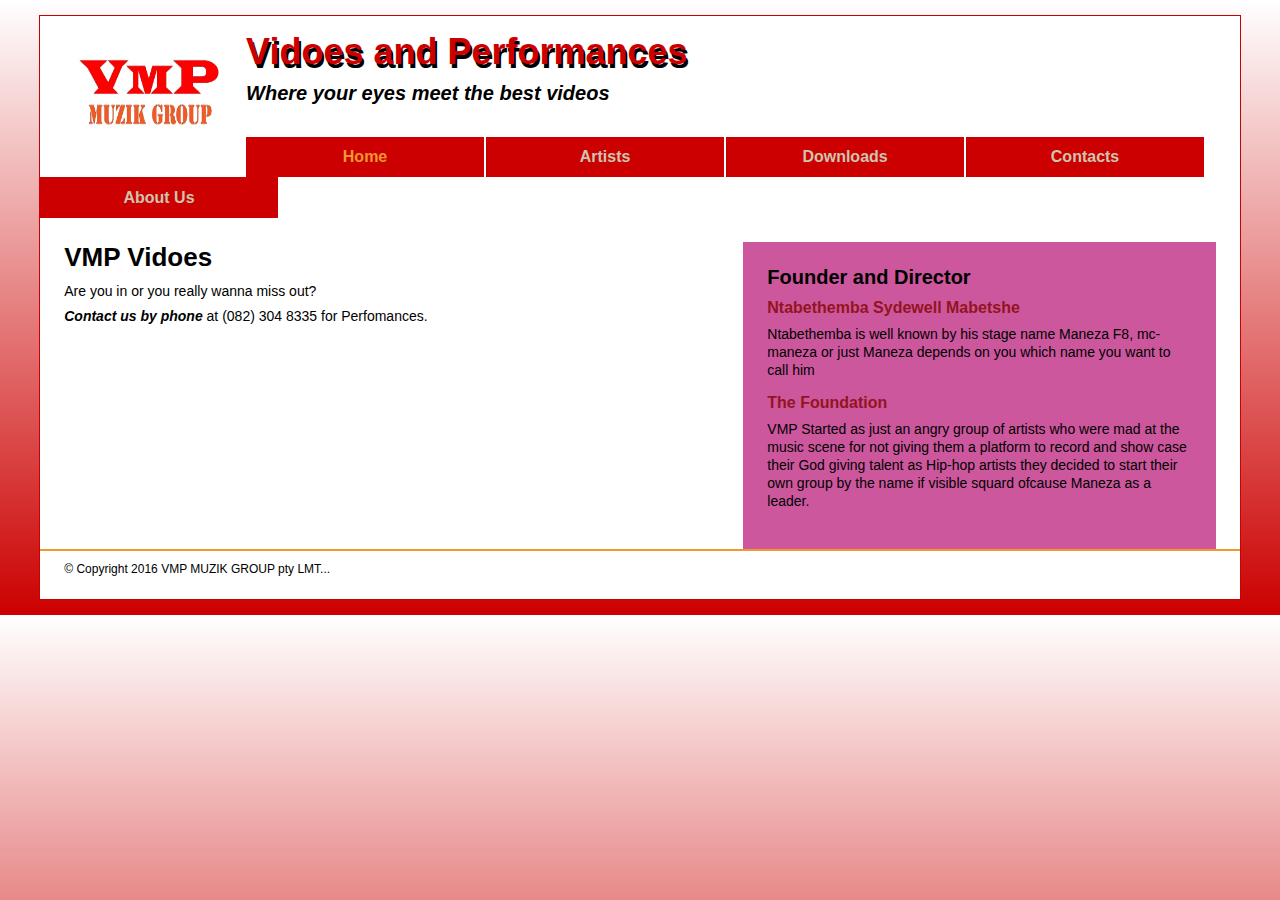
<file: videos.html>
<!doctype html>

<html lang="en">
<head>
	<title>The official VMP Muzik Video Downloads | Videos </title>
	<meta charset="utf-8">
	<link rel="shortcut icon" href="images/favicon.ico">
	<link rel="stylesheet" href="styles/normalize.css">
    <link rel="stylesheet" href="styles/main.css">
      <link rel="stylesheet" href="styles/slicknav.css">

    <script src="https://code.jquery.com/jquery-2.1.3.min.js"></script>
     <script src="js/jquery-3.0.0.min.js"></script>
    <script src="js/jquery.slicknav.min.js"></script>

	<script type="text/javascript">
    $(document).ready(function(){
		$('#nav_menu').slicknav({prependTo:"#mobile_menu"});
    });
    </script>
</head>

<body>
	<header>
		<a href="index.html"><img src="images/vmplogo.jpg" alt="VMP Muzik Logo" width="180" height="100"></a>
	     <h2>Vidoes and Performances</h2>
		<h3>Where your eyes meet the best videos</h3>
    </header>

     <nav id="mobile_menu">

     </nav>
    <nav id="nav_menu">
    	<ul>
    		<li><a class="current" href="index.html">Home</a></li>
    		<li><a href="#">Artists</a>
            	<ul>
                	<li><a href="manezaf8.html">Maneza F8</a></li>
                    <li><a href="drastic.html">Drastic Measure</a></li>
                    <li><a href="#">Legend Ramzy</a></li>
                    <li><a href="#">Crews</a>
                    	<ul>
                        	<li><a href="#">Massive-Link</a></li>
                    		<li><a href="#">YML Crew</a></li>
                        </ul>
                    </li>
                    <li><a href="2meli.html">2Mellie</a></li>
                    <li><a href="april.html">Sira-man</a></li>
                </ul>
            </li>
             <li><a href="tickets.html">Downloads</a>
             	 <ul>
                        	<li><a href="muzik.html">Music</a></li>
                    		<li><a href="videos.html">Videos</a></li>
                    		<li><a href="images.html">Images</a></li>
                 </ul>
             </li>
    		<li><a href="members.html">Contacts </a></li>
    		<li class="lastitem"><a href="aboutus.html">About Us</a></li>
    	</ul>
    </nav>
    <main>
        <aside>
          <h2>Founder and Director</h2>
          <h3>Ntabethemba Sydewell Mabetshe</h3>
          <p>Ntabethemba is well known by his stage name Maneza F8, mc-maneza or just Maneza depends on you which name you want to call him
          	     </p>

          <h3> The Foundation</h3>
          <p>VMP Started as just an angry group of artists who were mad at the music scene for not giving them a platform to record and show case their
          	God giving talent as Hip-hop artists they decided to start their own group by the name if visible squard ofcause Maneza as a leader.</p>
        </aside>
        <section>
          <h1>VMP Vidoes </h1>


          <p>Are you in or you really wanna miss out?</p>

          <p id="contact_us"><em>Contact us by phone</em> at (082) 304 8335 for Perfomances.</p>
        </section>
    </main>
    <footer>
      <p>&copy; Copyright 2016 VMP MUZIK GROUP pty LMT...</p>
    </footer>
</body>
</html>
</file>
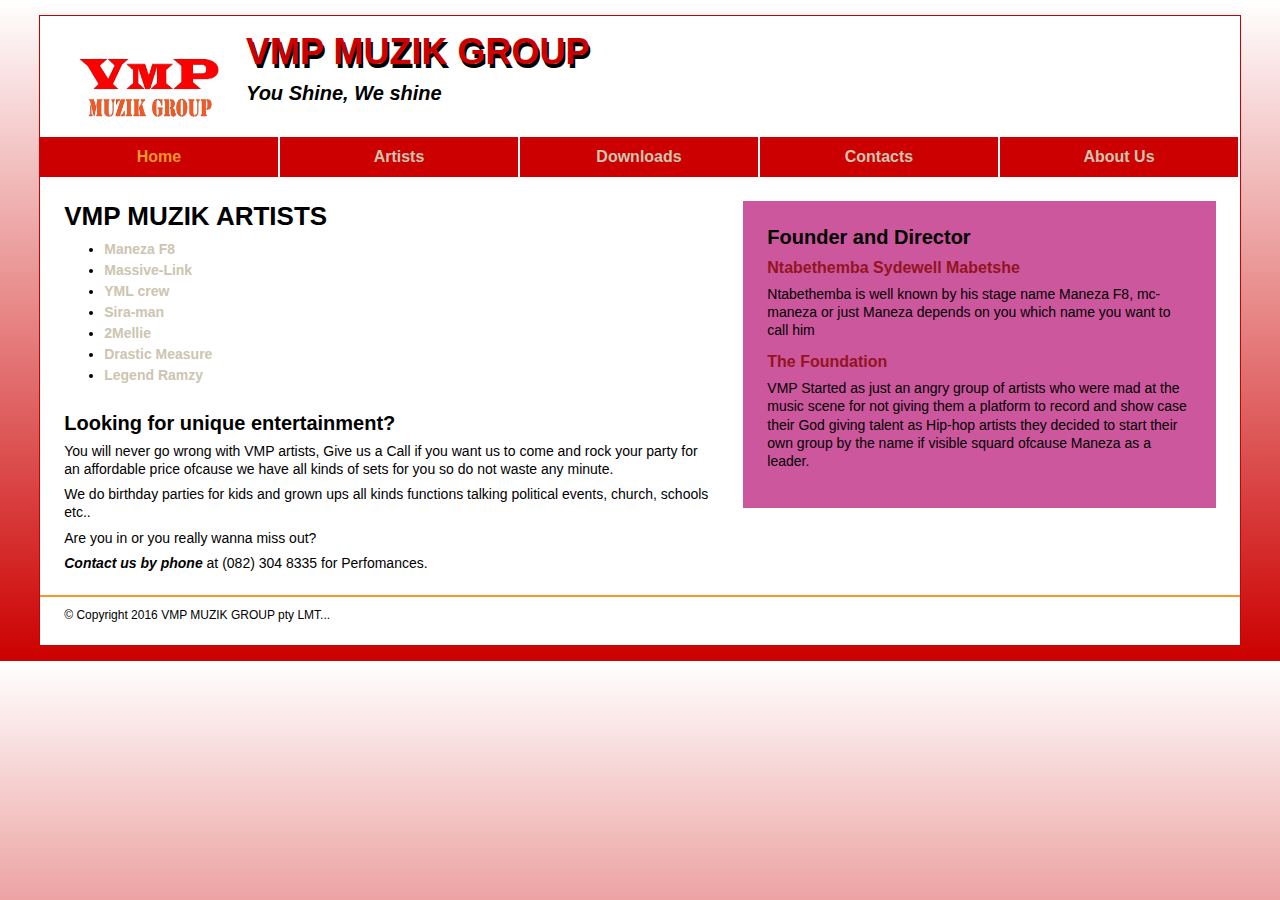
<file: yml.html>
<!doctype html>

<html lang="en">
<head>
	<title> | </title>
	<meta charset="utf-8">
	<link rel="shortcut icon" href="images/favicon.ico">
	<link rel="stylesheet" href="styles/normalize.css">
    <link rel="stylesheet" href="styles/main.css">
      <link rel="stylesheet" href="styles/slicknav.css">

    <script src="https://code.jquery.com/jquery-2.1.3.min.js"></script>

    <script src="js/jquery.slicknav.min.js"></script>

	<script type="text/javascript">
    $(document).ready(function(){
		$('#nav_menu').slicknav({prependTo:"#mobile_menu"});
    });
    </script>
</head>

<body>
	<header>
		<img src="images/vmplogo.jpg" alt="vmp logo.jpg" width="130px" height="90px" >
	    	<h2>VMP MUZIK GROUP</h2>
		<h3>You Shine, We shine</h3>
    </header>

     <nav id="mobile_menu">

     </nav>
    <nav id="nav_menu">
    	<ul>
    		<li><a class="current" href="index.html">Home</a></li>
    		<li><a href="#">Artists</a>
            	<ul>
                	<li><a href="manezaf8.html">Maneza F8</a></li>
                    <li><a href="drastic.html">Drastic Measure</a></li>
                    <li><a href="#">Legend Ramzy</a></li>
                    <li><a href="#">Crews</a>
                    	<ul>
                        	<li><a href="#">Massive-Link</a></li>
                    		<li><a href="#">YML Crew</a></li>
                        </ul>
                    </li>
                    <li><a href="2meli.html">2Mellie</a></li>
                    <li><a href="april.html">Sira-man</a></li>
                </ul>
            </li>
             <li><a href="tickets.html">Downloads</a>
             	 <ul>
                        	<li><a href="#">Music</a></li>
                    		<li><a href="#">Videos</a></li>
                    		<li><a href="#">Images</a></li>
                 </ul>
             </li>
    		<li><a href="members.html">Contacts </a></li>
    		<li class="lastitem"><a href="aboutus.html">About Us</a></li>
    	</ul>
    </nav>
    <main>
        <aside>
          <h2>Founder and Director</h2>
          <h3>Ntabethemba Sydewell Mabetshe</h3>
          <p>Ntabethemba is well known by his stage name Maneza F8, mc-maneza or just Maneza depends on you which name you want to call him
          	     </p>

          <h3> The Foundation</h3>
          <p>VMP Started as just an angry group of artists who were mad at the music scene for not giving them a platform to record and show case their
          	God giving talent as Hip-hop artists they decided to start their own group by the name if visible squard ofcause Maneza as a leader.</p>
        </aside>
        <section>
          <h1>VMP MUZIK ARTISTS</h1>

            <ul>
               <li><a class="artist" href="manezaf8.html">Maneza F8</a>
              <li> <a class="crew" href="massive.html">Massive-Link</a></li>
              <li><a href="#">YML crew</a></li>
              <li><a href="#">Sira-man</a></li>
              <li><a href="2meli.html">2Mellie</a></li>
              <li><a href="drastic.html">Drastic Measure</a></li>
               <li><a href="#">Legend Ramzy</a></li>
            </ul>

          <h2>Looking for unique entertainment?</h2>
          <p>You will never go wrong with VMP artists, Give us a Call if you want us to come
          	and rock your party for an affordable price ofcause we have all kinds of sets for you
          	so do not waste any minute.</p>
          <p>We do birthday parties for kids and grown ups all kinds functions talking political events,
          	church, schools etc..</p>
          <p>Are you in or you really wanna miss out?</p>

          <p id="contact_us"><em>Contact us by phone</em> at (082) 304 8335 for Perfomances.</p>
        </section>
    </main>
    <footer>
      <p>&copy; Copyright 2016 VMP MUZIK GROUP pty LMT...</p>
    </footer>
</body>
</html>
</file>
<file: styles/main.css>
/*****************
					             *CSS by MANEZA F8*
					             ******************/

/* type selectors */
html {
	background-image: -moz-linear-gradient(to bottom, white 0%, #CC0000 100%);
	background-image: -webkit-linear-gradient(to bottom, white 0%, #CC0000 100%);
	background-image: -o-linear-gradient(to bottom, white 0%, #CC0000 100%);
	background-image: linear-gradient(to bottom, white 0%, #CC0000 100%);
}
body {
	font-family: Verdana, Arial, Helvetica, sans-serif;
	font-size: 100%;
	width: 96%;                         /* changed from 990 pixels */
	max-width: 1200px;                  /* maximum width of page */
	background-color: white;
	margin: 15px auto;
	padding: 15px 0;
	border: 1px solid #CC0000 ;
}
section, article, aside, h1, h2, h3, p {
	margin: 0;
	padding: 0;
}
section, article, aside {
	margin-bottom: 1em;
}
p {
	font-size: .875em;                  /* 14 / 16 */
	padding-bottom: .5em;
	line-height: 130%;
}
em {
	font-weight: bold;
}
a {
	font-weight: bold;
	text-decoration: none;
}
a:link, a:visited {
	color: #CCC5AF !important;
}
a:hover, a:focus {
	color: #CCC5AF !important;
}

/* the styles for the header */
header {
	width: 100%;                        /* full width of body */
	padding-bottom: 2em;
}
header h2 {
	font-size: 2.25em;                  /* 36 / 16 */
	color: #CC0000;
	text-shadow: 2px 4px 0 black;
	margin-left: 12.12121%;             /* 120 / 990 */
	margin-bottom: .25em;
}
header h3 {
	font-size: 1.25em;                  /* 20 / 16 */
	font-style: italic;
	margin-left: 12.12121%;             /* 120 / 990 */
}
header img {
	width: 15.1515%;                     /* 80 / 990 */
	max-width: 200px;                    /* native size */
	min-width: 180px;
	float: left;
	margin-left: 2.0202%;               /* 20 / 990 */
    padding-top: 1em;
}
/* the styles for the navigation menu - operation */

#nav_menu ul {
	width: 100%;                        /* full width of body */
	list-style-type: none;
	position: relative;
}

#nav_menu ul ul {
	display: none;
	position: absolute;
	top: 100%;
}

#nav_menu ul ul li {
	float: none;
	position: relative;
    z-index:1000;
}

#nav_menu ul ul li ul {
	position: absolute;
	left: 100%;
	top: 0;
}
#nav_menu ul li.lastitem ul li ul {
	position: absolute;
	left: -100%;
	top: 0;
}
#nav_menu ul li {
	float: left;
}
#nav_menu ul li:hover > ul {
	display: block;
}
#nav_menu > ul::after {
	content: "";
	clear: both;
	display: block;
}
/* the styles for the navigation menu - formatting */
#nav_menu ul {
	margin: 0;
	padding: 0;
}
#nav_menu ul li {
	width: 20%;                         /* 198 / 990 */
}
#nav_menu ul li a {
	text-align: center;
	display: block;
	padding: .7em 0;
	background-color: #CC0000;
    border-right: 2px solid white;
    color: #B8AD84;

}
#nav_menu ul li a.current {
	color: #f2972e !important;
}
#nav_menu ul li:hover ul {
	width: 100%;
}
#nav_menu ul li:hover ul li:hover ul li {
	width: 100%;
}

#nav_menu ul li a:hover {
    background: blue;
    color: #BFBFA6;
}

/* the styles for the section */
section {
	width: 54.0404%;                         /* 535 / 990 */
	float: left;
	margin-left: 2.0202%;                    /* 20 / 990 */
	padding: 1.5em 2.52525% 0 0;             /* 25 / 990 */

}

section #artists ul li a {
    color: #9B2608;
}

section ul {
	margin-top: 0;
	margin-bottom: 1.5em;
}
section li {
	font-size: .875em;                       /* 14 / 16 */
	padding-bottom: .35em;
}
section h1 {
	font-size: 1.625em;                      /* 26 / 16 */
	margin-bottom: .35em;
}
section h2 {
	font-size: 1.25em;                       /* 20 / 16 */
	margin-bottom: .35em;
}
a.date_passed {
	color: gray;
}
 
    /*picture slide show css*/
    
       .fadein { 
        position:relative;
        width:700px; 
        height:332px;
        opacity: 0.9;
        padding: 2em;
        /*max-width: 55%; 
        max-height: 40%*/
      
      }
       
       .fadein img { 
        position: absolute; 
        left:0; top:0;
        opacity: 0.9;
         }

  /*  muzik html page */

  #muzik{
      font-family: serif, cursive, "@MS Gothic";
      font-size: 100%;
      background: #CC0000;
  }

  #muzik p {
      padding: 1em;

  }
  #muzik a {
      padding: 2em;
      color: #CC0000;
       border-bottom: 2px solid black; 
  }
  #muzik audio {
         padding: 2em;
         color: #CC0000;
  }


/* the styles for the article */
article {
	width: 54.0404%;                         /* 535 / 990 */
	float: left;
	margin-left: 2.0202%;                    /* 20 / 990 */
	padding: 1.5em 2.52525% 0 0;             /* 25 / 990 */

}
article h1 {
	font-size: 1.625em;                      /* 26 / 16 */
	margin-bottom: .35em;
}
article img {
	margin-bottom: 1em;
	max-width: 100%;
    float: left;
    padding-right: 2em;                       /* full width of article */
}
article p {
	margin-bottom: .5em;
}
/* the styles for the sidebar */
aside {
	width: 35.35353%;                        /* 350 / 990 */
	float: right;
	padding: 2.0202%;                        /* 20 / 990 */
    background-color: #CC579D;
	margin: 1.5em 2.0202% 0 0;               /* 20 / 990 */
}
aside h2 {
	font-size: 1.25em;                       /* 20 / 16 */
	padding-bottom: .5em;
}
aside h3 {
	font-size: 1em;                          /* base font size */
	color: #931420;
	padding-bottom: .5em;
}
aside p {
	margin-bottom: .5em;
}
aside ul {
	margin-top: 0;
	margin-bottom: 1.5em;
}
aside li {
	font-size: .875em;                       /* 14 / 16 */
	padding-bottom: .35em;
}
/* the styles for the footer */
footer {
	clear: both;
	width: 100%;                             /* full width of body */
	border-top: 2px solid #f2972e;
	padding-top: .7em;
}
footer p {
	font-size: .75em;                        /* 12 / 16 */
	text-align: left;
	margin-left: 2.0202%;                   /* 20 / 990 */
}

  /*scroll to top css*/
#scroll {
    position:fixed;
    right:10px;
    bottom:10px;
    cursor:pointer;
    width:50px;
    height:50px;
    background-color:#3498db;
    text-indent:-9999px;
    display:none;
    -webkit-border-radius:60px;
    -moz-border-radius:60px;
    border-radius:60px
}
#scroll span {
    position:absolute;
    top:50%;
    left:50%;
    margin-left:-8px;
    margin-top:-12px;
    height:0;
    width:0;
    border:8px solid transparent;
    border-bottom-color:#ffffff
}
#scroll:hover {
    background-color:#e74c3c;
    opacity:1;filter:"alpha(opacity=100)";
    -ms-filter:"alpha(opacity=100)";
}

/* hide the mobile menu initially */
#mobile_menu {
	display: none;
}
/* media queries */

/* tablet portrait to standard 960 */
@media only screen and (max-width: 959px) {
#nav_menu ul li a {
	font-size: .875em;                      /* 14 / 16 */
}
section h1, article h1 {
	font-size: 1.5em;                       /* 24 / 16 */
}
section h2, aside h2 {
	font-size: 1.125em;                     /* 18 / 16 */
}
}

/* mobile landscape to tablet portrait */
@media only screen and (max-width: 767px) {
#nav_menu {
	display: none;

}
#mobile_menu {
	display: block;
}
.slicknav_menu {
	background-color: #CC0000 !important;
}
body {
	width: 100%;                           /* full width of screen */
	margin: 0;                             /* no margins */
	border: none;                          /* no border */
}
header, footer p {
	text-align: center;
}
footer p { margin-right: 0; }
header h2 {
	font-size: 1.625em;                    /* 26 / 16 */
	margin: .4em 0 .25em 0;
}
header h3 {
	font-size: 1em;                        /* base font size */
	margin-left: 0;
}
header img {
	float: none;
}
section, article {
	width: 95.9596%;                       /* 100 - (2 * 2.0202) for padding */
	float: none;
	margin-right: 2.0202%;                 /* 20 / 990 */
	padding-right: 0;
}
article img {
	float: left;
	width: 50%;
	margin-right: 2%;
}
aside {
	width: 91.9192%;                       /* 100 - (4 * 2.0202) for padding and margins */
	float: none;
	margin: 0 2.0202% 2.0202% 2.0202%;     /* 20 / 990 */
}
}

/* mobile portrait to mobile landscape */
@media only screen and (max-width: 479px) {

header h2 {
	font-size: 1.375em;                    /* 22 / 16 */
}
header h3 {
	font-size: .8125em;                    /* 13 / 16 */
}
p {
	font-size: .875em;                     /* 14 / 16 */
}
section h1, article h1, section h2, aside h2 {
	font-size: 1em;                        /* base font size */
}
section li, aside li {
	font-size: .875em;                     /* 14 / 16 */
}
article img {
	float: none;
	width: 100%;
	margin-right: 0;
}
aside h3 {
	font-size: .9375em;                     /* 15 / 16 */
}
footer p {
	font-size: .6875em;                     /* 11 / 16 */
}

}
</file>
<file: styles/slide.css>
section #side {
    font-family: Arial, Helvetica, sans-serif;
    width: 380px;
    height: 350px;
    margin: 0 auto;
    padding: 20px;
    border: 3px solid blue;
}
h1, h2, ul, p {
	margin: 0;
	padding: 0;
}
h1 {
	padding-bottom: .25em;
   /*	color: blue; */
}
h2 {
	font-size: 120%;
	padding: .5em 0;
}
img {
    width: 35%;
    max-width: 50%;
    max-height: 50%
	height: 250px;
}
#slides img {
   	display: compact;
}
</file>
<file: styles/animation.css>
#ul {
	-webkit-animation: slideshow 20s infinite alternate;
	animation: slideshow 20s infinite alternate;
}
@-webkit-keyframes slideshow {
    0%		{left:    0%;}
    10%		{left:    0%;}
    20%		{left: -100%;}
    30%		{left: -100%;}
    40%		{left: -200%;}
    50%		{left: -200%;}
    60%		{left: -300%;}
    70%		{left: -300%;}
    80%		{left: -400%;}
    90%		{left: -400%;}
    100%	{left: -400%;}
}
@keyframes slideshow {
    0%		{left:    0%;}
    10%		{left:    0%;}
    20%		{left: -100%;}
    30%		{left: -100%;}
    40%		{left: -200%;}
    50%		{left: -200%;}
    60%		{left: -300%;}
    70%		{left: -300%;}
    80%		{left: -400%;}
    90%		{left: -400%;}
    100%	{left: -400%;}
}
</file>
<file: styles/manezaf8.css>
/* type selectors */
html {
	background-image: -moz-linear-gradient(to bottom, white 0%, #CC0000 100%);
	background-image: -webkit-linear-gradient(to bottom, white 0%, #CC0000 100%);
	background-image: -o-linear-gradient(to bottom, white 0%, #CC0000 100%);
	background-image: linear-gradient(to bottom, white 0%, #CC0000 100%);
}
body {
	font-family: Verdana, Arial, Helvetica, sans-serif;
	font-size: 100%;
	width: 96%;                         /* changed from 990 pixels */
	max-width: 1200px;                  /* maximum width of page */
	background-color: white;
	margin: 15px auto;
	padding: 15px 0;
	border: 1px solid #CC0000 ;
}
section, article, aside, h1, h2, h3, p {
	margin: 0;
	padding: 0;
}
section, article, aside {
	margin-bottom: 1em;
}
p {
	font-size: .875em;                  /* 14 / 16 */
	padding-bottom: .5em;
	line-height: 130%;
}
em {
	font-weight: bold;
}
a {
	font-weight: bold;
	text-decoration: none;
}
a:link, a:visited {
	color: #CCC5AF !important;
}
a:hover, a:focus {
	color: #CCC5AF !important;
}

/* the styles for the header */
header {
	width: 100%;                        /* full width of body */
	padding-bottom: 2em;
}
header h2 {
	font-size: 2.25em;                  /* 36 / 16 */
	color: #CC0000;
	text-shadow: 2px 3px 0 black;
	margin-left: 12.12121%;             /* 120 / 990 */
	margin-bottom: .25em;
}
header h3 {
	font-size: 1.25em;                  /* 20 / 16 */
	font-style: italic;
	margin-left: 12.12121%;             /* 120 / 990 */
}
header img {
	width: 15.1515%;                     /* 80 / 990 */
	max-width: 200px;                    /* native size */
	min-width: 180px;
	float: left;
	margin-left: 2.0202%;               /* 20 / 990 */
}
/* the styles for the navigation menu - operation */

#nav_menu ul {
	width: 100%;                        /* full width of body */
	list-style-type: none;
	position: relative;
}

#nav_menu ul ul {
	display: none;
	position: absolute;
	top: 100%;
}

#nav_menu ul ul li {
	float: none;
	position: relative;
}

#nav_menu ul ul li ul {
	position: absolute;
	left: 100%;
	top: 0;
}
#nav_menu ul li.lastitem ul li ul {
	position: absolute;
	left: -100%;
	top: 0;
}
#nav_menu ul li {
	float: left;
}
#nav_menu ul li:hover > ul {
	display: block;
}
#nav_menu > ul::after {
	content: "";
	clear: both;
	display: block;
}
/* the styles for the navigation menu - formatting */
#nav_menu ul {
	margin: 0;
	padding: 0;
}
#nav_menu ul li {
	width: 20%;                         /* 198 / 990 */
}
#nav_menu ul li a {
	text-align: center;
	display: block;
	padding: .7em 0;
	background-color: #CC0000;
    border-right: 2px solid white;
    color: #B8AD84;

}
#nav_menu ul li a.current {
	color: #f2972e !important;
}
#nav_menu ul li:hover ul {
	width: 100%;
}
#nav_menu ul li:hover ul li:hover ul li {
	width: 100%;
}

#nav_menu ul li a:hover {
    background: blue;
    color: #BFBFA6;
}

/* the styles for the section */
section {
	width: 54.0404%;                         /* 535 / 990 */
	float: left;
	margin-left: 2.0202%;                    /* 20 / 990 */
	padding: 1.5em 2.52525% 0 0;             /* 25 / 990 */

}
section ul {
	margin-top: 0;
	margin-bottom: 1.5em;
}
section li {
	font-size: .875em;                       /* 14 / 16 */
	padding-bottom: .35em;
}
section h1 {
	font-size: 1.625em;                      /* 26 / 16 */
	margin-bottom: .35em;
}
section h2 {
	font-size: 1.25em;                       /* 20 / 16 */
	margin-bottom: .35em;
}
a.date_passed {
	color: gray;
}
/* the styles for the article */
article {
	width: 54.0404%;                         /* 535 / 990 */
	float: left;
	margin-left: 2.0202%;                    /* 20 / 990 */
	padding: 1.5em 2.52525% 0 0;             /* 25 / 990 */

}
article h1 {
	font-size: 1.625em;                      /* 26 / 16 */
	margin-bottom: .35em;
}
article img {
	margin-bottom: 1em;
	max-width: 100%;
    float: left;
    padding-right: 2em;                       /* full width of article */
}
article p {
	margin-bottom: .5em;
}

article strong {
    text-transform: capitalize;
    color: #D95186;
    text-shadow: !important;
}

 article em {
     text-transform: lowercase;
     color: #1EADCC;
 }

 article #name {
     background: #CCCAAC;
 }

/* the styles for the sidebar */
aside {
	width: 35.35353%;                        /* 350 / 990 */
	float: right;
	padding: 2.0202%;                        /* 20 / 990 */
    background-color: #CC0000;
	margin: 1.5em 2.0202% 0 0;               /* 20 / 990 */
}
aside h2 {
	font-size: 1.25em;                       /* 20 / 16 */
	padding-bottom: .5em;
}
aside h3 {
	font-size: 1em;                          /* base font size */
	color: #931420;
	padding-bottom: .5em;
}
aside p {
	margin-bottom: .5em;
}
aside ul {
	margin-top: 0;
	margin-bottom: 1.5em;
}
aside li {
	font-size: .875em;                       /* 14 / 16 */
	padding-bottom: .35em;
}
/* the styles for the footer */
footer {
	clear: both;
	width: 100%;                             /* full width of body */
	border-top: 2px solid #f2972e;
	padding-top: .7em;
	/* background: #808080; */
}
footer p {
	font-size: .75em;                        /* 12 / 16 */
	text-align: right;
	margin-right: 2.0202%;                   /* 20 / 990 */
}
    /* BackToTop button css */
#scroll {
    position:fixed;
    right:10px;
    bottom:10px;
    cursor:pointer;
    width:50px;
    height:50px;
    background-color:#3498db;
    text-indent:-9999px;
    display:none;
    -webkit-border-radius:60px;
    -moz-border-radius:60px;
    border-radius:60px
}
#scroll span {
    position:absolute;
    top:50%;
    left:50%;
    margin-left:-8px;
    margin-top:-12px;
    height:0;
    width:0;
    border:8px solid transparent;
    border-bottom-color:#ffffff
}
#scroll:hover {
    background-color:#e74c3c;
    opacity:1;filter:"alpha(opacity=100)";
    -ms-filter:"alpha(opacity=100)";
}

            /********************************
            * hide the mobile menu initially*
            *********************************/
#mobile_menu {
	display: none;
}
/* media queries */

/* tablet portrait to standard 960 */
@media only screen and (max-width: 959px) {
#nav_menu ul li a {
	font-size: .875em;                      /* 14 / 16 */
}
section h1, article h1 {
	font-size: 1.5em;                       /* 24 / 16 */
}
section h2, aside h2 {
	font-size: 1.125em;                     /* 18 / 16 */
}
}

/* mobile landscape to tablet portrait */
@media only screen and (max-width: 767px) {
#nav_menu {
	display: none;
}
#mobile_menu {
	display: block;
}
.slicknav_menu {
	background-color: #CC34CC !important;
}
body {
	width: 100%;                           /* full width of screen */
	margin: 0;                             /* no margins */
	border: none;                          /* no border */
}
header, footer p {
	text-align: center;
}
footer p { margin-right: 0; }
header h2 {
	font-size: 1.625em;                    /* 26 / 16 */
	margin: .4em 0 .25em 0;
}
header h3 {
	font-size: 1em;                        /* base font size */
	margin-left: 0;
}
header img {
	float: none;
}
section, article {
	width: 95.9596%;                       /* 100 - (2 * 2.0202) for padding */
	float: none;
	margin-right: 2.0202%;                 /* 20 / 990 */
	padding-right: 0;
}
article img {
	float: left;
	width: 50%;
	margin-right: 2%;
}
aside {
	width: 91.9192%;                       /* 100 - (4 * 2.0202) for padding and margins */
	float: none;
	margin: 0 2.0202% 2.0202% 2.0202%;     /* 20 / 990 */
}
}

/* mobile portrait to mobile landscape */
@media only screen and (max-width: 479px) {

header h2 {
	font-size: 1.375em;                    /* 22 / 16 */
}
header h3 {
	font-size: .8125em;                    /* 13 / 16 */
}
p {
	font-size: .875em;                     /* 14 / 16 */
}
section h1, article h1, section h2, aside h2 {
	font-size: 1em;                        /* base font size */
}
section li, aside li {
	font-size: .875em;                     /* 14 / 16 */
}
article img {
	float: none;
	width: 100%;
	margin-right: 0;
}
aside h3 {
	font-size: .9375em;                     /* 15 / 16 */
}
footer p {
	font-size: .6875em;                     /* 11 / 16 */
}

}
</file>
<file: styles/sideflip.css>
/*body {
	font-family: Arial, sans-serif;
	font-size: 100%;
	width: 960px;
	margin: 0 auto;
	background: white;
}*/
a {
	color: #000;
	font-weight: bold;
	text-decoration: none;
}
#accordion {
    font-family: Arial, sans-serif;
    margin: 0 auto;
    font-size: 100%;
	width: 350px;
}
#accordion h3 {
	margin-bottom: .25em;
	background: #000;
    padding-bottom: 2em;
}
#accordion h3 a {
	padding: 10px;
    padding-top: 2em;
	display: block;
	color: #FFF;
}
</file>
<file: styles/transitions.css>
/*#accordion div {
	overflow: hidden;
	height: 0;
	transition: height 2s ease-in-out;
	-webkit-transition: height 2s ease-in-out;
}
#accordion div:target {
	height: 380px;
}
*/
</file>
<file: styles/accordion.css>
* {
	margin: 0;
	padding: 0;
}
aside #accordion {
  	width: 35.35353%;                        /* 350 / 990 */
/*	float: right;   */
	padding: 2.0202%;                        /* 20 / 990 */
    background-color: #CC579D;
	margin: 1.5em 2.0202% 0 0;
}
/*aside {
   padding: 2.0202%;*/
}
h1 { 
	font-size: 150%;
	margin-bottom: .5em;
}
ul {
	padding-left: .1em;
}
li {
	padding-bottom: .2em;
}
</file>
